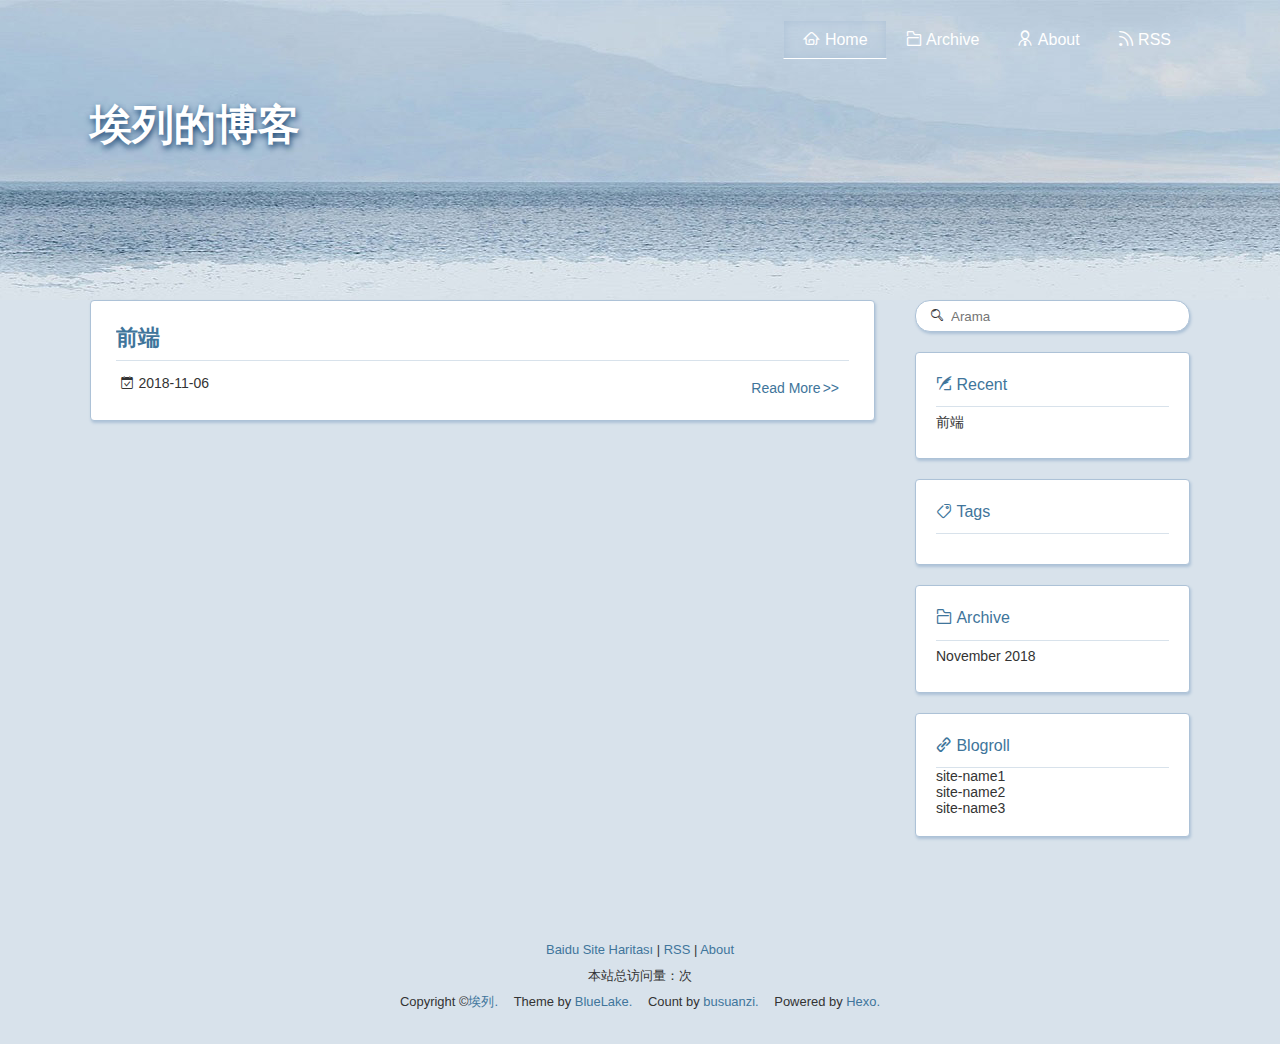
<file: index.html>
<!DOCTYPE html><html lang="zh-Hans"><head><meta name="generator" content="Hexo 3.8.0"><meta http-equiv="content-type" content="text/html; charset=utf-8"><meta content="width=device-width, initial-scale=1.0, maximum-scale=1.0, user-scalable=0" name="viewport"><meta content="yes" name="apple-mobile-web-app-capable"><meta content="black-translucent" name="apple-mobile-web-app-status-bar-style"><meta content="telephone=no" name="format-detection"><meta name="description"><title>埃列的博客</title><link rel="stylesheet" type="text/css" href="//fonts.neworld.org/css?family=Source+Code+Pro"><link rel="stylesheet" type="text/css" href="/css/style.css?v=2.0.1"><link rel="stylesheet" type="text/css" href="/css/highlight.css?v=2.0.1"><link rel="Shortcut Icon" href="/favicon.ico"><link rel="bookmark" href="/favicon.ico"><link rel="apple-touch-icon" href="/apple-touch-icon.png"><link rel="apple-touch-icon-precomposed" href="/apple-touch-icon.png"></head><body><div class="body_container"><div id="header"><div class="site-name"><h1 class="hidden">埃列的博客</h1><a id="logo" href="/.">埃列的博客</a><p class="description"></p></div><div id="nav-menu"><a href="/." class="current"><i class="fa fa-home"> Home</i></a><a href="/archives/"><i class="fa fa-archive"> Archive</i></a><a href="/about/"><i class="fa fa-user"> About</i></a><a href="/atom.xml"><i class="fa fa-rss"> RSS</i></a></div><div id="search-form"><div id="result-mask" class="hide"></div><label><input id="search-key" type="text" autocomplete="off" placeholder="Arama"></label><div id="result-wrap" class="hide"><div id="search-result"></div></div><div class="hide"><template id="search-tpl"><div class="item"><a href="/{path}" title="{title}"><div class="title">{title}</div><div class="time">{date}</div><div class="tags">{tags}</div></a></div></template></div></div></div><div id="layout" class="layout-g"><div class="layout-l"><div class="content_container"><div class="post"><h2 class="post-title"><a href="/2018/11/06/qianduan/">前端</a></h2><div class="post-meta"><p><span class="date">2018-11-06</span></p></div><p class="readmore"><a href="/2018/11/06/qianduan/">Read More</a></p></div></div></div><div class="layout-r"><div id="sidebar"><div class="search-pla"></div><div class="widget"><div class="widget-title"><i class="fa fa-xie"> Recent</i></div><ul class="post-list"><li class="post-list-item"><a class="post-list-link" href="/2018/11/06/qianduan/">前端</a></li></ul></div><div class="widget"><div class="widget-title"><i class="fa fa-biao"> Tags</i></div><div class="tagcloud"></div></div><div class="widget"><div class="widget-title"><i class="fa fa-archive"> Archive</i></div><ul class="archive-list"><li class="archive-list-item"><a class="archive-list-link" href="/archives/2018/11/">November 2018</a></li></ul></div><div class="widget"><div class="widget-title"><i class="fa fa-you"> Blogroll</i></div><ul></ul><a href="http://www.example1.com/" title="site-name1" target="_blank">site-name1</a><ul></ul><a href="http://www.example2.com/" title="site-name2" target="_blank">site-name2</a><ul></ul><a href="http://www.example3.com/" title="site-name3" target="_blank">site-name3</a></div></div></div></div><a id="totop" href="#top"></a><div id="footer"><div class="footer-info"><p><a href="/baidusitemap.xml">Baidu Site Haritası</a> |  <a href="/atom.xml">RSS</a> |  <a href="/about/">About</a></p><p>本站总访问量：<i id="busuanzi_container_site_pv"><i id="busuanzi_value_site_pv"></i></i>次</p><p><span> Copyright &copy;<a href="/." rel="nofollow">埃列.</a></span><span> Theme by<a rel="nofollow" target="_blank" href="https://github.com/chaooo/hexo-theme-BlueLake"> BlueLake.</a></span><span> Count by<a href="http://busuanzi.ibruce.info/"> busuanzi.</a></span><span> Powered by<a rel="nofollow" target="_blank" href="https://hexo.io"> Hexo.</a></span></p></div></div></div><script src="https://dn-lbstatics.qbox.me/busuanzi/2.3/busuanzi.pure.mini.js" async></script><script type="text/javascript" src="/js/search.json.js?v=2.0.1"></script><script type="text/javascript" src="/js/totop.js?v=2.0.1" async></script></body></html>
</file>
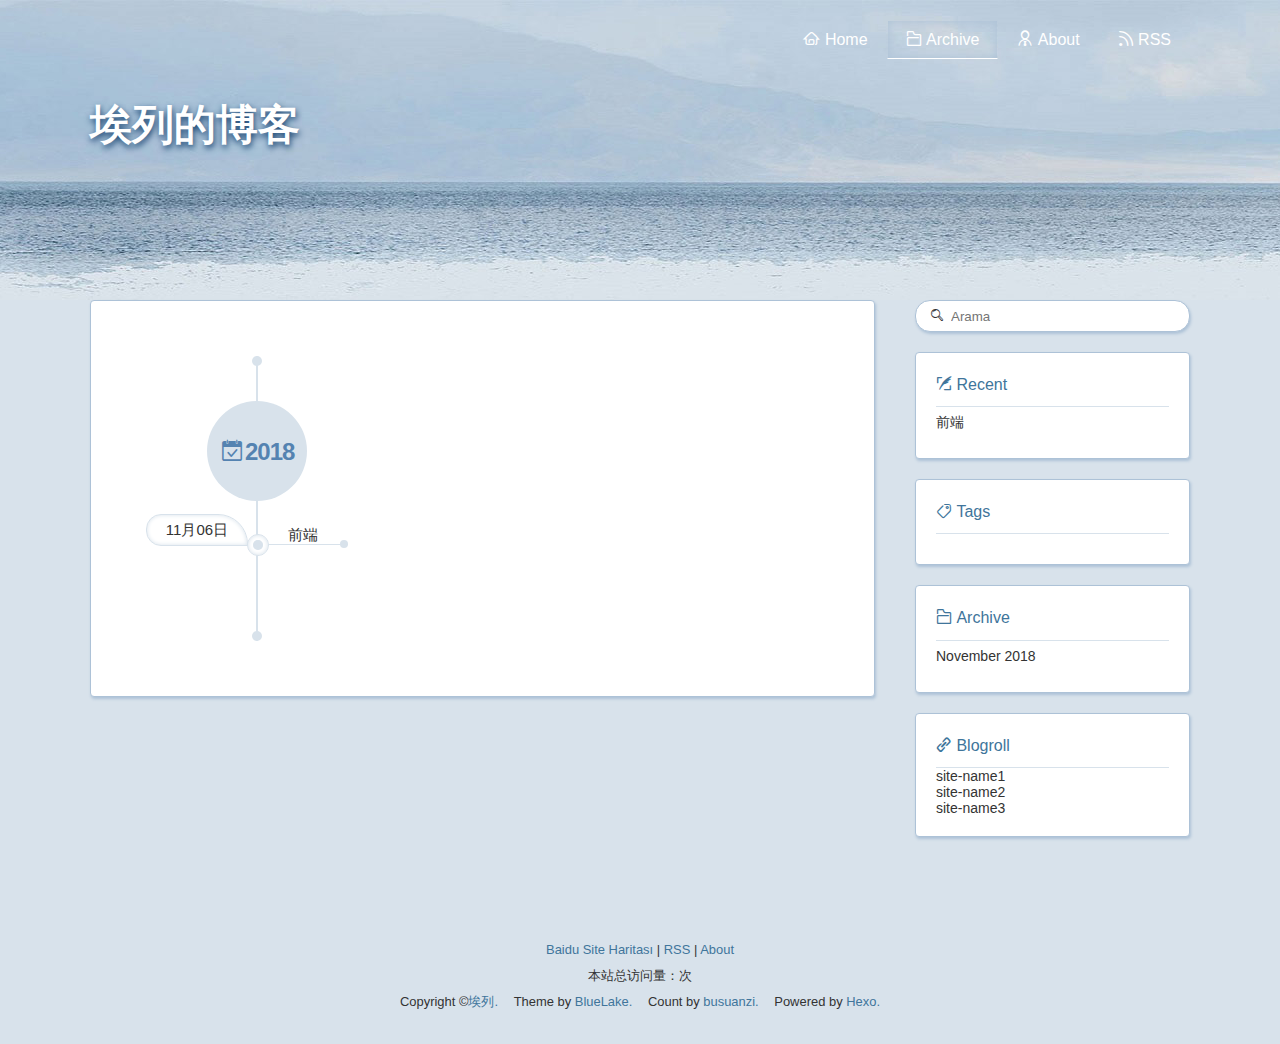
<file: archives/index.html>
<!DOCTYPE html><html lang="zh-Hans"><head><meta name="generator" content="Hexo 3.8.0"><meta http-equiv="content-type" content="text/html; charset=utf-8"><meta content="width=device-width, initial-scale=1.0, maximum-scale=1.0, user-scalable=0" name="viewport"><meta content="yes" name="apple-mobile-web-app-capable"><meta content="black-translucent" name="apple-mobile-web-app-status-bar-style"><meta content="telephone=no" name="format-detection"><meta name="description"><title>Archive | 埃列的博客</title><link rel="stylesheet" type="text/css" href="//fonts.neworld.org/css?family=Source+Code+Pro"><link rel="stylesheet" type="text/css" href="/css/style.css?v=2.0.1"><link rel="stylesheet" type="text/css" href="/css/highlight.css?v=2.0.1"><link rel="Shortcut Icon" href="/favicon.ico"><link rel="bookmark" href="/favicon.ico"><link rel="apple-touch-icon" href="/apple-touch-icon.png"><link rel="apple-touch-icon-precomposed" href="/apple-touch-icon.png"></head><body><div class="body_container"><div id="header"><div class="site-name"><h1 class="hidden">埃列的博客</h1><a id="logo" href="/.">埃列的博客</a><p class="description"></p></div><div id="nav-menu"><a href="/."><i class="fa fa-home"> Home</i></a><a href="/archives/" class="current"><i class="fa fa-archive"> Archive</i></a><a href="/about/"><i class="fa fa-user"> About</i></a><a href="/atom.xml"><i class="fa fa-rss"> RSS</i></a></div><div id="search-form"><div id="result-mask" class="hide"></div><label><input id="search-key" type="text" autocomplete="off" placeholder="Arama"></label><div id="result-wrap" class="hide"><div id="search-result"></div></div><div class="hide"><template id="search-tpl"><div class="item"><a href="/{path}" title="{title}"><div class="title">{title}</div><div class="time">{date}</div><div class="tags">{tags}</div></a></div></template></div></div></div><div id="layout" class="layout-g"><div class="layout-l"><div class="content_container"><div class="post"><div class="post-archive"><div class="archive-wrap"><h2>2018</h2><ul class="listing"><li><a href="/2018/11/06/qianduan/" title="前端"><span class="date">11月06日</span><span class="tite">前端</span></a></li></ul></div></div></div></div></div><div class="layout-r"><div id="sidebar"><div class="search-pla"></div><div class="widget"><div class="widget-title"><i class="fa fa-xie"> Recent</i></div><ul class="post-list"><li class="post-list-item"><a class="post-list-link" href="/2018/11/06/qianduan/">前端</a></li></ul></div><div class="widget"><div class="widget-title"><i class="fa fa-biao"> Tags</i></div><div class="tagcloud"></div></div><div class="widget"><div class="widget-title"><i class="fa fa-archive"> Archive</i></div><ul class="archive-list"><li class="archive-list-item"><a class="archive-list-link" href="/archives/2018/11/">November 2018</a></li></ul></div><div class="widget"><div class="widget-title"><i class="fa fa-you"> Blogroll</i></div><ul></ul><a href="http://www.example1.com/" title="site-name1" target="_blank">site-name1</a><ul></ul><a href="http://www.example2.com/" title="site-name2" target="_blank">site-name2</a><ul></ul><a href="http://www.example3.com/" title="site-name3" target="_blank">site-name3</a></div></div></div></div><a id="totop" href="#top"></a><div id="footer"><div class="footer-info"><p><a href="/baidusitemap.xml">Baidu Site Haritası</a> |  <a href="/atom.xml">RSS</a> |  <a href="/about/">About</a></p><p>本站总访问量：<i id="busuanzi_container_site_pv"><i id="busuanzi_value_site_pv"></i></i>次</p><p><span> Copyright &copy;<a href="/." rel="nofollow">埃列.</a></span><span> Theme by<a rel="nofollow" target="_blank" href="https://github.com/chaooo/hexo-theme-BlueLake"> BlueLake.</a></span><span> Count by<a href="http://busuanzi.ibruce.info/"> busuanzi.</a></span><span> Powered by<a rel="nofollow" target="_blank" href="https://hexo.io"> Hexo.</a></span></p></div></div></div><script src="https://dn-lbstatics.qbox.me/busuanzi/2.3/busuanzi.pure.mini.js" async></script><script type="text/javascript" src="/js/search.json.js?v=2.0.1"></script></body></html>
</file>
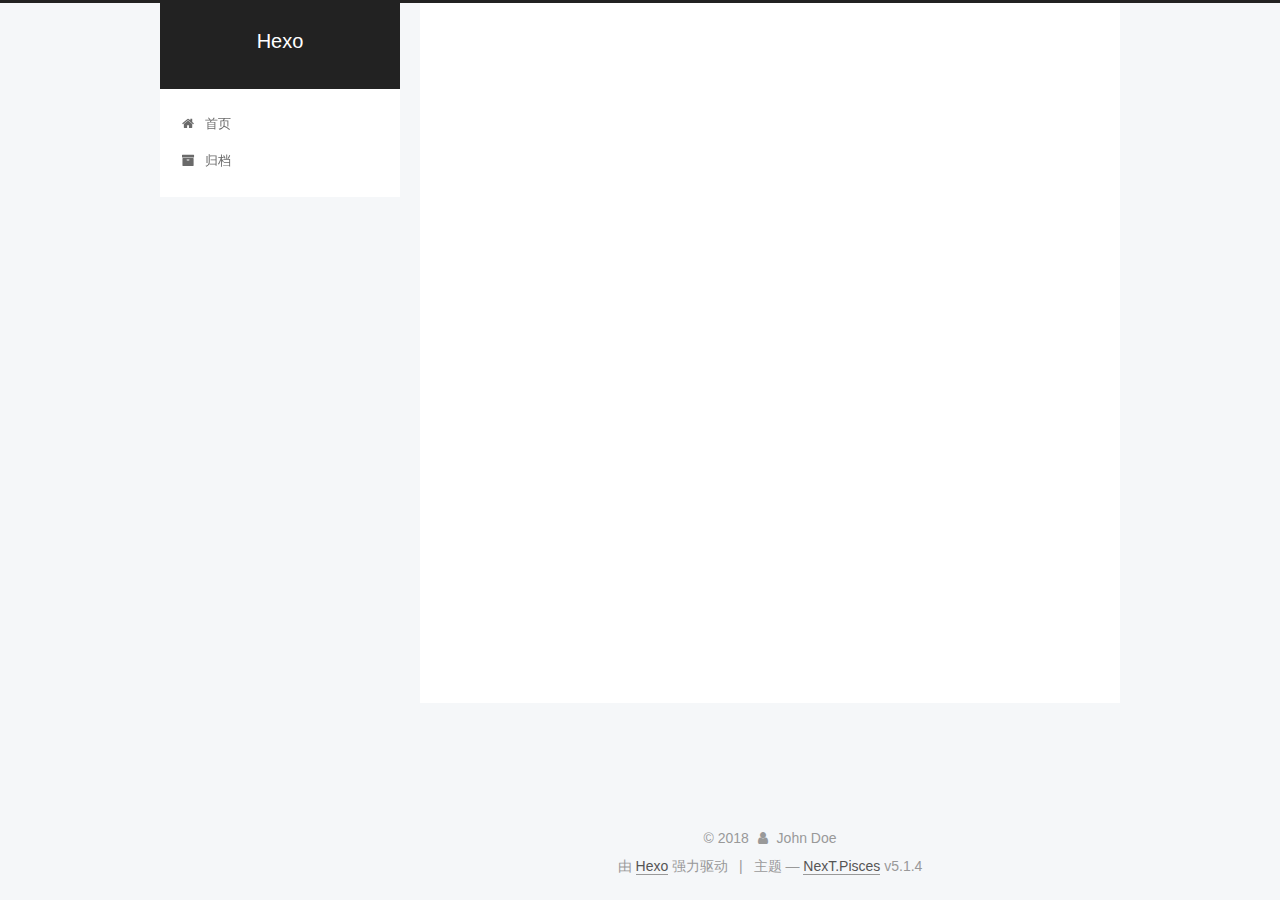
<file: archives/2018/10/index.html>
<!DOCTYPE html>



  


<html class="theme-next pisces use-motion" lang="zh-Hans">
<head><meta name="generator" content="Hexo 3.8.0">
  <meta charset="UTF-8">
<meta http-equiv="X-UA-Compatible" content="IE=edge">
<meta name="viewport" content="width=device-width, initial-scale=1, maximum-scale=1">
<meta name="theme-color" content="#222">









<meta http-equiv="Cache-Control" content="no-transform">
<meta http-equiv="Cache-Control" content="no-siteapp">
















  
  
  <link href="/lib/fancybox/source/jquery.fancybox.css?v=2.1.5" rel="stylesheet" type="text/css">







<link href="/lib/font-awesome/css/font-awesome.min.css?v=4.6.2" rel="stylesheet" type="text/css">

<link href="/css/main.css?v=5.1.4" rel="stylesheet" type="text/css">


  <link rel="apple-touch-icon" sizes="180x180" href="/images/apple-touch-icon-next.png?v=5.1.4">


  <link rel="icon" type="image/png" sizes="32x32" href="/images/favicon-32x32-next.png?v=5.1.4">


  <link rel="icon" type="image/png" sizes="16x16" href="/images/favicon-16x16-next.png?v=5.1.4">


  <link rel="mask-icon" href="/images/logo.svg?v=5.1.4" color="#222">





  <meta name="keywords" content="Hexo, NexT">










<meta property="og:type" content="website">
<meta property="og:title" content="Hexo">
<meta property="og:url" content="http://yoursite.com/archives/2018/10/index.html">
<meta property="og:site_name" content="Hexo">
<meta property="og:locale" content="zh-Hans">
<meta name="twitter:card" content="summary">
<meta name="twitter:title" content="Hexo">



<script type="text/javascript" id="hexo.configurations">
  var NexT = window.NexT || {};
  var CONFIG = {
    root: '/',
    scheme: 'Pisces',
    version: '5.1.4',
    sidebar: {"position":"left","display":"post","offset":12,"b2t":false,"scrollpercent":false,"onmobile":false},
    fancybox: true,
    tabs: true,
    motion: {"enable":true,"async":false,"transition":{"post_block":"fadeIn","post_header":"slideDownIn","post_body":"slideDownIn","coll_header":"slideLeftIn","sidebar":"slideUpIn"}},
    duoshuo: {
      userId: '0',
      author: '博主'
    },
    algolia: {
      applicationID: '',
      apiKey: '',
      indexName: '',
      hits: {"per_page":10},
      labels: {"input_placeholder":"Search for Posts","hits_empty":"We didn't find any results for the search: ${query}","hits_stats":"${hits} results found in ${time} ms"}
    }
  };
</script>



  <link rel="canonical" href="http://yoursite.com/archives/2018/10/">





  <title>归档 | Hexo</title>
  








</head>

<body itemscope="" itemtype="http://schema.org/WebPage" lang="zh-Hans">

  
  
    
  

  <div class="container sidebar-position-left page-archive">
    <div class="headband"></div>

    <header id="header" class="header" itemscope="" itemtype="http://schema.org/WPHeader">
      <div class="header-inner"><div class="site-brand-wrapper">
  <div class="site-meta ">
    

    <div class="custom-logo-site-title">
      <a href="/" class="brand" rel="start">
        <span class="logo-line-before"><i></i></span>
        <span class="site-title">Hexo</span>
        <span class="logo-line-after"><i></i></span>
      </a>
    </div>
      
        <p class="site-subtitle"></p>
      
  </div>

  <div class="site-nav-toggle">
    <button>
      <span class="btn-bar"></span>
      <span class="btn-bar"></span>
      <span class="btn-bar"></span>
    </button>
  </div>
</div>

<nav class="site-nav">
  

  
    <ul id="menu" class="menu">
      
        
        <li class="menu-item menu-item-home">
          <a href="/" rel="section">
            
              <i class="menu-item-icon fa fa-fw fa-home"></i> <br>
            
            首页
          </a>
        </li>
      
        
        <li class="menu-item menu-item-archives">
          <a href="/archives/" rel="section">
            
              <i class="menu-item-icon fa fa-fw fa-archive"></i> <br>
            
            归档
          </a>
        </li>
      

      
    </ul>
  

  
</nav>



 </div>
    </header>

    <main id="main" class="main">
      <div class="main-inner">
        <div class="content-wrap">
          <div id="content" class="content">
            

  
  
  
  <div class="post-block archive">
    <div id="posts" class="posts-collapse">
      <span class="archive-move-on"></span>

      <span class="archive-page-counter">
        
        
        
          
        
        嗯..! 目前共计 2 篇日志。 继续努力。
      </span>

      

        
        
        

        
          
          <div class="collection-title">
            <h1 class="archive-year" id="archive-year-2018">2018</h1>
          </div>
        
        

        

  <article class="post post-type-normal" itemscope="" itemtype="http://schema.org/Article">
    <header class="post-header">

      <h2 class="post-title">
        
            <a class="post-title-link" href="/2018/10/31/nihao/" itemprop="url">
              
                <span itemprop="name">nihao</span>
              
            </a>
        
      </h2>

      <div class="post-meta">
        <time class="post-time" itemprop="dateCreated" datetime="2018-10-31T22:13:29+08:00" content="2018-10-31">
          10-31
        </time>
      </div>

    </header>
  </article>



      

        
        
        

        
        

        

  <article class="post post-type-normal" itemscope="" itemtype="http://schema.org/Article">
    <header class="post-header">

      <h2 class="post-title">
        
            <a class="post-title-link" href="/2018/10/31/aileijiang/" itemprop="url">
              
                <span itemprop="name">艾蕾</span>
              
            </a>
        
      </h2>

      <div class="post-meta">
        <time class="post-time" itemprop="dateCreated" datetime="2018-10-31T11:24:29+08:00" content="2018-10-31">
          10-31
        </time>
      </div>

    </header>
  </article>



      

    </div>
  </div>
  
  
  

  



          </div>
          


          

        </div>
        
          
  
  <div class="sidebar-toggle">
    <div class="sidebar-toggle-line-wrap">
      <span class="sidebar-toggle-line sidebar-toggle-line-first"></span>
      <span class="sidebar-toggle-line sidebar-toggle-line-middle"></span>
      <span class="sidebar-toggle-line sidebar-toggle-line-last"></span>
    </div>
  </div>

  <aside id="sidebar" class="sidebar">
    
    <div class="sidebar-inner">

      

      

      <section class="site-overview-wrap sidebar-panel sidebar-panel-active">
        <div class="site-overview">
          <div class="site-author motion-element" itemprop="author" itemscope="" itemtype="http://schema.org/Person">
            
              <p class="site-author-name" itemprop="name">John Doe</p>
              <p class="site-description motion-element" itemprop="description"></p>
          </div>

          <nav class="site-state motion-element">

            
              <div class="site-state-item site-state-posts">
              
                <a href="/archives/">
              
                  <span class="site-state-item-count">2</span>
                  <span class="site-state-item-name">日志</span>
                </a>
              </div>
            

            

            

          </nav>

          

          

          
          

          
          

          

        </div>
      </section>

      

      

    </div>
  </aside>


        
      </div>
    </main>

    <footer id="footer" class="footer">
      <div class="footer-inner">
        <div class="copyright">&copy; <span itemprop="copyrightYear">2018</span>
  <span class="with-love">
    <i class="fa fa-user"></i>
  </span>
  <span class="author" itemprop="copyrightHolder">John Doe</span>

  
</div>


  <div class="powered-by">由 <a class="theme-link" target="_blank" href="https://hexo.io">Hexo</a> 强力驱动</div>



  <span class="post-meta-divider">|</span>



  <div class="theme-info">主题 &mdash; <a class="theme-link" target="_blank" href="https://github.com/iissnan/hexo-theme-next">NexT.Pisces</a> v5.1.4</div>




        







        
      </div>
    </footer>

    
      <div class="back-to-top">
        <i class="fa fa-arrow-up"></i>
        
      </div>
    

    

  </div>

  

<script type="text/javascript">
  if (Object.prototype.toString.call(window.Promise) !== '[object Function]') {
    window.Promise = null;
  }
</script>









  












  
  
    <script type="text/javascript" src="/lib/jquery/index.js?v=2.1.3"></script>
  

  
  
    <script type="text/javascript" src="/lib/fastclick/lib/fastclick.min.js?v=1.0.6"></script>
  

  
  
    <script type="text/javascript" src="/lib/jquery_lazyload/jquery.lazyload.js?v=1.9.7"></script>
  

  
  
    <script type="text/javascript" src="/lib/velocity/velocity.min.js?v=1.2.1"></script>
  

  
  
    <script type="text/javascript" src="/lib/velocity/velocity.ui.min.js?v=1.2.1"></script>
  

  
  
    <script type="text/javascript" src="/lib/fancybox/source/jquery.fancybox.pack.js?v=2.1.5"></script>
  


  


  <script type="text/javascript" src="/js/src/utils.js?v=5.1.4"></script>

  <script type="text/javascript" src="/js/src/motion.js?v=5.1.4"></script>



  
  


  <script type="text/javascript" src="/js/src/affix.js?v=5.1.4"></script>

  <script type="text/javascript" src="/js/src/schemes/pisces.js?v=5.1.4"></script>



  

  


  <script type="text/javascript" src="/js/src/bootstrap.js?v=5.1.4"></script>



  


  




	





  





  












  





  

  

  

  
  

  

  

  

</body>
</html>
</file>
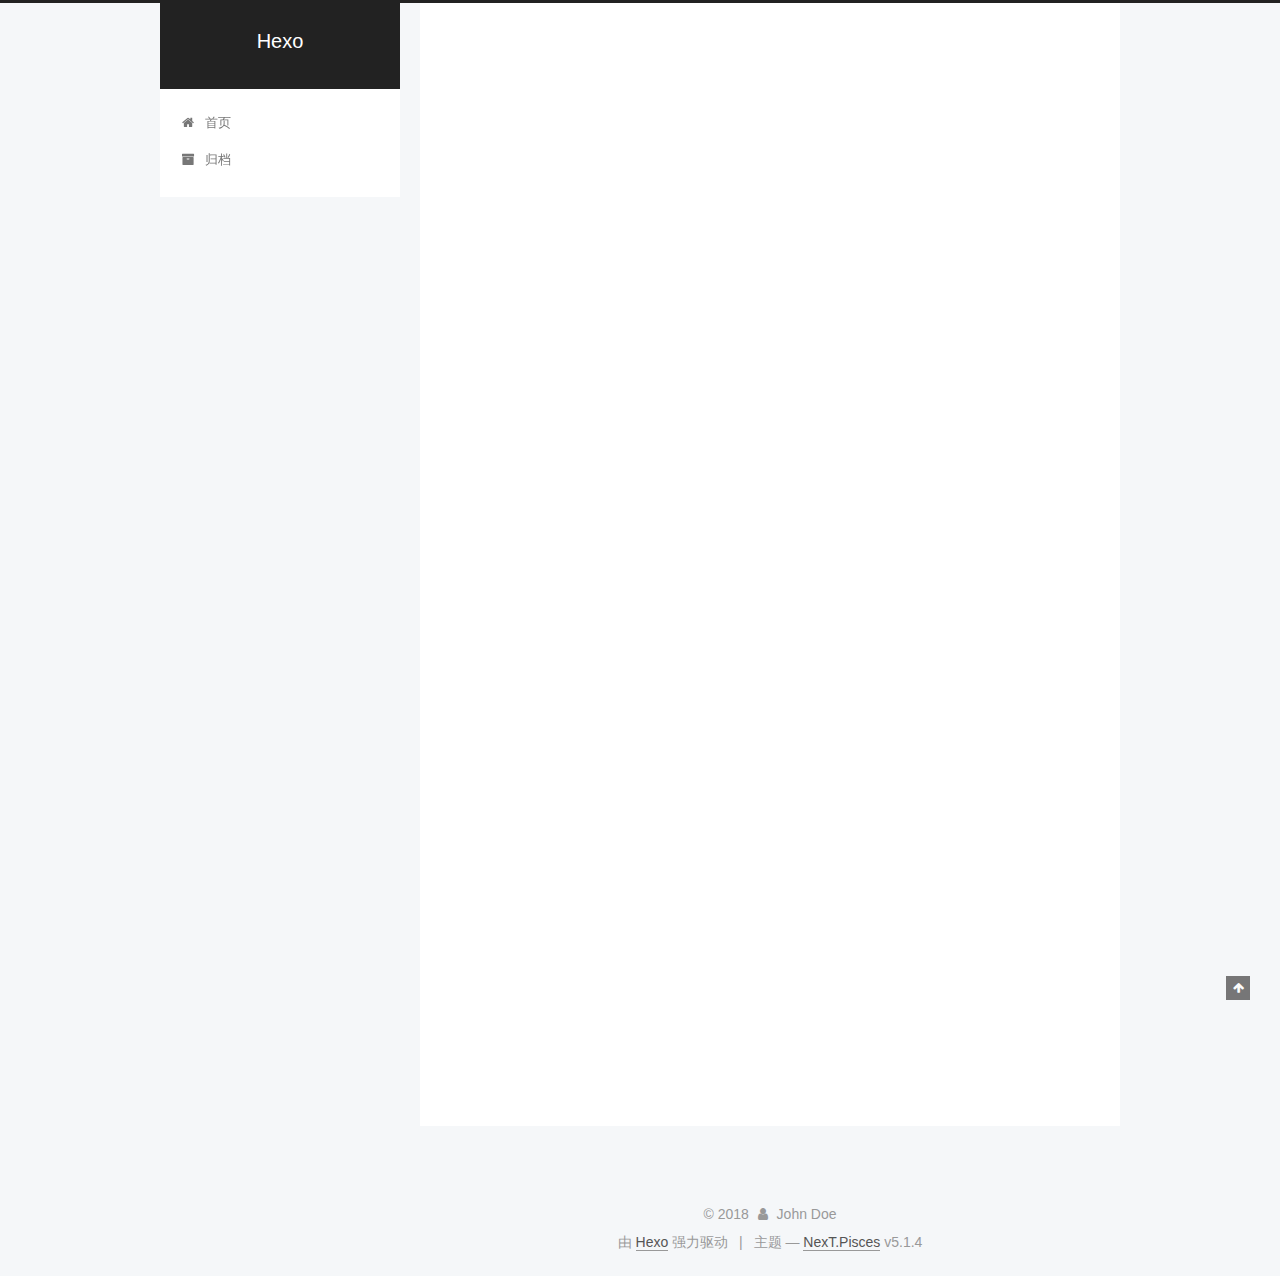
<file: 2018/10/31/aileijiang/index.html>
<!DOCTYPE html>



  


<html class="theme-next pisces use-motion" lang="zh-Hans">
<head><meta name="generator" content="Hexo 3.8.0">
  <meta charset="UTF-8">
<meta http-equiv="X-UA-Compatible" content="IE=edge">
<meta name="viewport" content="width=device-width, initial-scale=1, maximum-scale=1">
<meta name="theme-color" content="#222">









<meta http-equiv="Cache-Control" content="no-transform">
<meta http-equiv="Cache-Control" content="no-siteapp">
















  
  
  <link href="/lib/fancybox/source/jquery.fancybox.css?v=2.1.5" rel="stylesheet" type="text/css">







<link href="/lib/font-awesome/css/font-awesome.min.css?v=4.6.2" rel="stylesheet" type="text/css">

<link href="/css/main.css?v=5.1.4" rel="stylesheet" type="text/css">


  <link rel="apple-touch-icon" sizes="180x180" href="/images/apple-touch-icon-next.png?v=5.1.4">


  <link rel="icon" type="image/png" sizes="32x32" href="/images/favicon-32x32-next.png?v=5.1.4">


  <link rel="icon" type="image/png" sizes="16x16" href="/images/favicon-16x16-next.png?v=5.1.4">


  <link rel="mask-icon" href="/images/logo.svg?v=5.1.4" color="#222">





  <meta name="keywords" content="Hexo, NexT">










<meta name="description" content="你好啊(https://hexo.io/)! 这是我的第一个博客. Check documentation for more info. If you get any problems when using Hexo, you can find the answer in troubleshooting or you can ask me on GitHub. Quick StartCreate">
<meta property="og:type" content="article">
<meta property="og:title" content="艾蕾">
<meta property="og:url" content="http://yoursite.com/2018/10/31/aileijiang/index.html">
<meta property="og:site_name" content="Hexo">
<meta property="og:description" content="你好啊(https://hexo.io/)! 这是我的第一个博客. Check documentation for more info. If you get any problems when using Hexo, you can find the answer in troubleshooting or you can ask me on GitHub. Quick StartCreate">
<meta property="og:locale" content="zh-Hans">
<meta property="og:updated_time" content="2018-11-05T14:18:57.719Z">
<meta name="twitter:card" content="summary">
<meta name="twitter:title" content="艾蕾">
<meta name="twitter:description" content="你好啊(https://hexo.io/)! 这是我的第一个博客. Check documentation for more info. If you get any problems when using Hexo, you can find the answer in troubleshooting or you can ask me on GitHub. Quick StartCreate">



<script type="text/javascript" id="hexo.configurations">
  var NexT = window.NexT || {};
  var CONFIG = {
    root: '/',
    scheme: 'Pisces',
    version: '5.1.4',
    sidebar: {"position":"left","display":"post","offset":12,"b2t":false,"scrollpercent":false,"onmobile":false},
    fancybox: true,
    tabs: true,
    motion: {"enable":true,"async":false,"transition":{"post_block":"fadeIn","post_header":"slideDownIn","post_body":"slideDownIn","coll_header":"slideLeftIn","sidebar":"slideUpIn"}},
    duoshuo: {
      userId: '0',
      author: '博主'
    },
    algolia: {
      applicationID: '',
      apiKey: '',
      indexName: '',
      hits: {"per_page":10},
      labels: {"input_placeholder":"Search for Posts","hits_empty":"We didn't find any results for the search: ${query}","hits_stats":"${hits} results found in ${time} ms"}
    }
  };
</script>



  <link rel="canonical" href="http://yoursite.com/2018/10/31/aileijiang/">





  <title>艾蕾 | Hexo</title>
  








</head>

<body itemscope="" itemtype="http://schema.org/WebPage" lang="zh-Hans">

  
  
    
  

  <div class="container sidebar-position-left page-post-detail">
    <div class="headband"></div>

    <header id="header" class="header" itemscope="" itemtype="http://schema.org/WPHeader">
      <div class="header-inner"><div class="site-brand-wrapper">
  <div class="site-meta ">
    

    <div class="custom-logo-site-title">
      <a href="/" class="brand" rel="start">
        <span class="logo-line-before"><i></i></span>
        <span class="site-title">Hexo</span>
        <span class="logo-line-after"><i></i></span>
      </a>
    </div>
      
        <p class="site-subtitle"></p>
      
  </div>

  <div class="site-nav-toggle">
    <button>
      <span class="btn-bar"></span>
      <span class="btn-bar"></span>
      <span class="btn-bar"></span>
    </button>
  </div>
</div>

<nav class="site-nav">
  

  
    <ul id="menu" class="menu">
      
        
        <li class="menu-item menu-item-home">
          <a href="/" rel="section">
            
              <i class="menu-item-icon fa fa-fw fa-home"></i> <br>
            
            首页
          </a>
        </li>
      
        
        <li class="menu-item menu-item-archives">
          <a href="/archives/" rel="section">
            
              <i class="menu-item-icon fa fa-fw fa-archive"></i> <br>
            
            归档
          </a>
        </li>
      

      
    </ul>
  

  
</nav>



 </div>
    </header>

    <main id="main" class="main">
      <div class="main-inner">
        <div class="content-wrap">
          <div id="content" class="content">
            

  <div id="posts" class="posts-expand">
    

  

  
  
  

  <article class="post post-type-normal" itemscope="" itemtype="http://schema.org/Article">
  
  
  
  <div class="post-block">
    <link itemprop="mainEntityOfPage" href="http://yoursite.com/2018/10/31/aileijiang/">

    <span hidden itemprop="author" itemscope="" itemtype="http://schema.org/Person">
      <meta itemprop="name" content="John Doe">
      <meta itemprop="description" content="">
      <meta itemprop="image" content="/images/avatar.gif">
    </span>

    <span hidden itemprop="publisher" itemscope="" itemtype="http://schema.org/Organization">
      <meta itemprop="name" content="Hexo">
    </span>

    
      <header class="post-header">

        
        
          <h1 class="post-title" itemprop="name headline">艾蕾</h1>
        

        <div class="post-meta">
          <span class="post-time">
            
              <span class="post-meta-item-icon">
                <i class="fa fa-calendar-o"></i>
              </span>
              
                <span class="post-meta-item-text">发表于</span>
              
              <time title="创建于" itemprop="dateCreated datePublished" datetime="2018-10-31T11:24:29+08:00">
                2018-10-31
              </time>
            

            

            
          </span>

          

          
            
          

          
          

          

          

          

        </div>
      </header>
    

    
    
    
    <div class="post-body" itemprop="articleBody">

      
      

      
        <p>你好啊(<a href="https://hexo.io/)" target="_blank" rel="noopener">https://hexo.io/)</a>! 这是我的第一个博客. Check <a href="https://hexo.io/docs/" target="_blank" rel="noopener">documentation</a> for more info. If you get any problems when using Hexo, you can find the answer in <a href="https://hexo.io/docs/troubleshooting.html" target="_blank" rel="noopener">troubleshooting</a> or you can ask me on <a href="https://github.com/hexojs/hexo/issues" target="_blank" rel="noopener">GitHub</a>.</p>
<h2 id="Quick-Start"><a href="#Quick-Start" class="headerlink" title="Quick Start"></a>Quick Start</h2><h3 id="Create-a-new-post"><a href="#Create-a-new-post" class="headerlink" title="Create a new post"></a>Create a new post</h3><figure class="highlight bash"><table><tr><td class="gutter"><pre><span class="line">1</span><br></pre></td><td class="code"><pre><span class="line">$ hexo new <span class="string">"My New Post"</span></span><br></pre></td></tr></table></figure>
<p>More info: <a href="https://hexo.io/docs/writing.html" target="_blank" rel="noopener">Writing</a></p>
<h3 id="Run-server"><a href="#Run-server" class="headerlink" title="Run server"></a>Run server</h3><figure class="highlight bash"><table><tr><td class="gutter"><pre><span class="line">1</span><br></pre></td><td class="code"><pre><span class="line">$ hexo server</span><br></pre></td></tr></table></figure>
<p>More info: <a href="https://hexo.io/docs/server.html" target="_blank" rel="noopener">Server</a></p>
<h3 id="Generate-static-files"><a href="#Generate-static-files" class="headerlink" title="Generate static files"></a>Generate static files</h3><figure class="highlight bash"><table><tr><td class="gutter"><pre><span class="line">1</span><br></pre></td><td class="code"><pre><span class="line">$ hexo generate</span><br></pre></td></tr></table></figure>
<p>More info: <a href="https://hexo.io/docs/generating.html" target="_blank" rel="noopener">Generating</a></p>
<h3 id="Deploy-to-remote-sites"><a href="#Deploy-to-remote-sites" class="headerlink" title="Deploy to remote sites"></a>Deploy to remote sites</h3><figure class="highlight bash"><table><tr><td class="gutter"><pre><span class="line">1</span><br></pre></td><td class="code"><pre><span class="line">$ hexo deploy</span><br></pre></td></tr></table></figure>
<p>More info: <a href="https://hexo.io/docs/deployment.html" target="_blank" rel="noopener">Deployment</a></p>

      
    </div>
    
    
    

    

    

    

    <footer class="post-footer">
      

      
      
      

      
        <div class="post-nav">
          <div class="post-nav-next post-nav-item">
            
          </div>

          <span class="post-nav-divider"></span>

          <div class="post-nav-prev post-nav-item">
            
              <a href="/2018/10/31/nihao/" rel="prev" title="nihao">
                nihao <i class="fa fa-chevron-right"></i>
              </a>
            
          </div>
        </div>
      

      
      
    </footer>
  </div>
  
  
  
  </article>



    <div class="post-spread">
      
    </div>
  </div>


          </div>
          


          

  



        </div>
        
          
  
  <div class="sidebar-toggle">
    <div class="sidebar-toggle-line-wrap">
      <span class="sidebar-toggle-line sidebar-toggle-line-first"></span>
      <span class="sidebar-toggle-line sidebar-toggle-line-middle"></span>
      <span class="sidebar-toggle-line sidebar-toggle-line-last"></span>
    </div>
  </div>

  <aside id="sidebar" class="sidebar">
    
    <div class="sidebar-inner">

      

      
        <ul class="sidebar-nav motion-element">
          <li class="sidebar-nav-toc sidebar-nav-active" data-target="post-toc-wrap">
            文章目录
          </li>
          <li class="sidebar-nav-overview" data-target="site-overview-wrap">
            站点概览
          </li>
        </ul>
      

      <section class="site-overview-wrap sidebar-panel">
        <div class="site-overview">
          <div class="site-author motion-element" itemprop="author" itemscope="" itemtype="http://schema.org/Person">
            
              <p class="site-author-name" itemprop="name">John Doe</p>
              <p class="site-description motion-element" itemprop="description"></p>
          </div>

          <nav class="site-state motion-element">

            
              <div class="site-state-item site-state-posts">
              
                <a href="/archives/">
              
                  <span class="site-state-item-count">2</span>
                  <span class="site-state-item-name">日志</span>
                </a>
              </div>
            

            

            

          </nav>

          

          

          
          

          
          

          

        </div>
      </section>

      
      <!--noindex-->
        <section class="post-toc-wrap motion-element sidebar-panel sidebar-panel-active">
          <div class="post-toc">

            
              
            

            
              <div class="post-toc-content"><ol class="nav"><li class="nav-item nav-level-2"><a class="nav-link" href="#Quick-Start"><span class="nav-number">1.</span> <span class="nav-text">Quick Start</span></a><ol class="nav-child"><li class="nav-item nav-level-3"><a class="nav-link" href="#Create-a-new-post"><span class="nav-number">1.1.</span> <span class="nav-text">Create a new post</span></a></li><li class="nav-item nav-level-3"><a class="nav-link" href="#Run-server"><span class="nav-number">1.2.</span> <span class="nav-text">Run server</span></a></li><li class="nav-item nav-level-3"><a class="nav-link" href="#Generate-static-files"><span class="nav-number">1.3.</span> <span class="nav-text">Generate static files</span></a></li><li class="nav-item nav-level-3"><a class="nav-link" href="#Deploy-to-remote-sites"><span class="nav-number">1.4.</span> <span class="nav-text">Deploy to remote sites</span></a></li></ol></li></ol></div>
            

          </div>
        </section>
      <!--/noindex-->
      

      

    </div>
  </aside>


        
      </div>
    </main>

    <footer id="footer" class="footer">
      <div class="footer-inner">
        <div class="copyright">&copy; <span itemprop="copyrightYear">2018</span>
  <span class="with-love">
    <i class="fa fa-user"></i>
  </span>
  <span class="author" itemprop="copyrightHolder">John Doe</span>

  
</div>


  <div class="powered-by">由 <a class="theme-link" target="_blank" href="https://hexo.io">Hexo</a> 强力驱动</div>



  <span class="post-meta-divider">|</span>



  <div class="theme-info">主题 &mdash; <a class="theme-link" target="_blank" href="https://github.com/iissnan/hexo-theme-next">NexT.Pisces</a> v5.1.4</div>




        







        
      </div>
    </footer>

    
      <div class="back-to-top">
        <i class="fa fa-arrow-up"></i>
        
      </div>
    

    

  </div>

  

<script type="text/javascript">
  if (Object.prototype.toString.call(window.Promise) !== '[object Function]') {
    window.Promise = null;
  }
</script>









  












  
  
    <script type="text/javascript" src="/lib/jquery/index.js?v=2.1.3"></script>
  

  
  
    <script type="text/javascript" src="/lib/fastclick/lib/fastclick.min.js?v=1.0.6"></script>
  

  
  
    <script type="text/javascript" src="/lib/jquery_lazyload/jquery.lazyload.js?v=1.9.7"></script>
  

  
  
    <script type="text/javascript" src="/lib/velocity/velocity.min.js?v=1.2.1"></script>
  

  
  
    <script type="text/javascript" src="/lib/velocity/velocity.ui.min.js?v=1.2.1"></script>
  

  
  
    <script type="text/javascript" src="/lib/fancybox/source/jquery.fancybox.pack.js?v=2.1.5"></script>
  


  


  <script type="text/javascript" src="/js/src/utils.js?v=5.1.4"></script>

  <script type="text/javascript" src="/js/src/motion.js?v=5.1.4"></script>



  
  


  <script type="text/javascript" src="/js/src/affix.js?v=5.1.4"></script>

  <script type="text/javascript" src="/js/src/schemes/pisces.js?v=5.1.4"></script>



  
  <script type="text/javascript" src="/js/src/scrollspy.js?v=5.1.4"></script>
<script type="text/javascript" src="/js/src/post-details.js?v=5.1.4"></script>



  


  <script type="text/javascript" src="/js/src/bootstrap.js?v=5.1.4"></script>



  


  




	





  





  












  





  

  

  

  
  

  

  

  

</body>
</html>
</file>
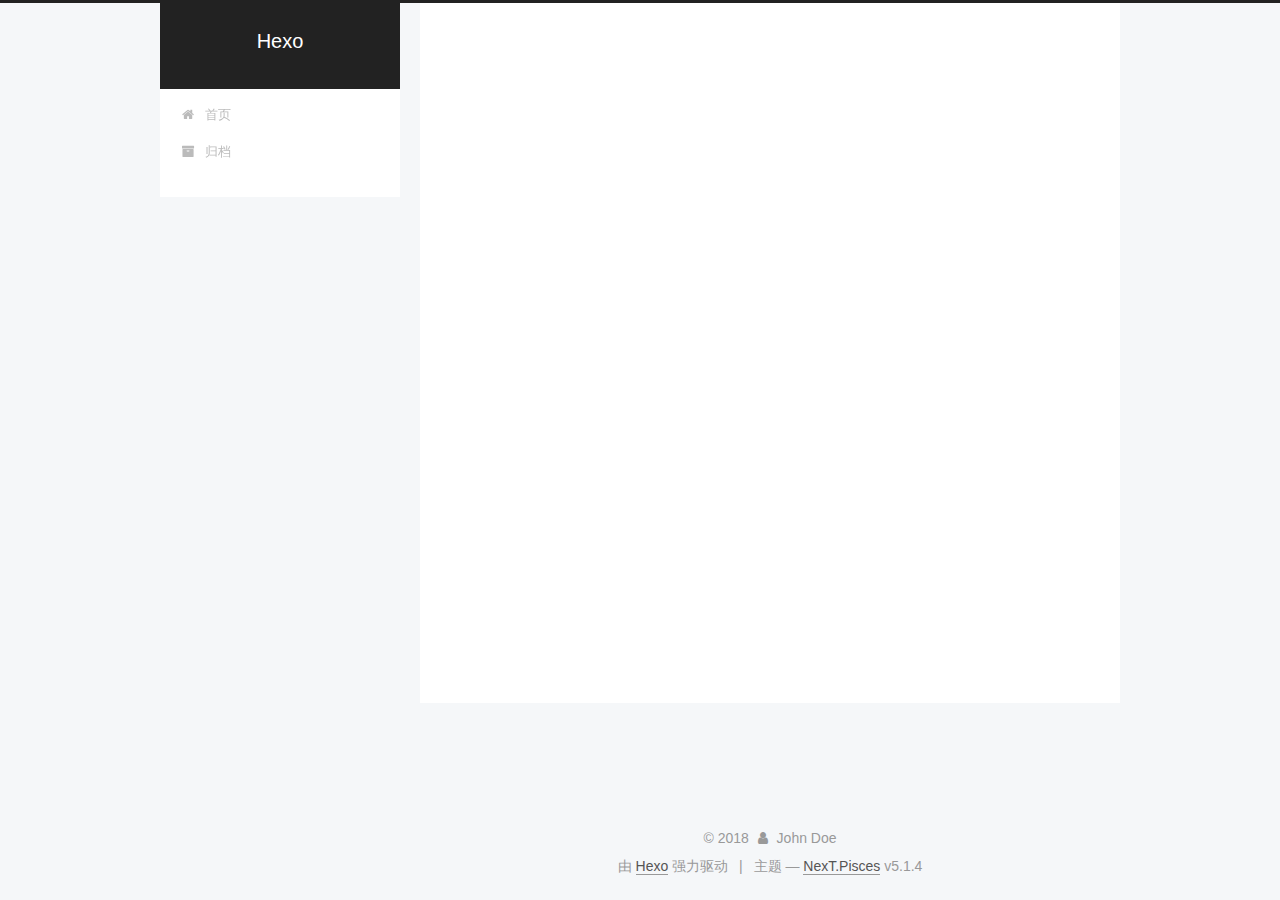
<file: 2018/10/31/nihao/index.html>
<!DOCTYPE html>



  


<html class="theme-next pisces use-motion" lang="zh-Hans">
<head><meta name="generator" content="Hexo 3.8.0">
  <meta charset="UTF-8">
<meta http-equiv="X-UA-Compatible" content="IE=edge">
<meta name="viewport" content="width=device-width, initial-scale=1, maximum-scale=1">
<meta name="theme-color" content="#222">









<meta http-equiv="Cache-Control" content="no-transform">
<meta http-equiv="Cache-Control" content="no-siteapp">
















  
  
  <link href="/lib/fancybox/source/jquery.fancybox.css?v=2.1.5" rel="stylesheet" type="text/css">







<link href="/lib/font-awesome/css/font-awesome.min.css?v=4.6.2" rel="stylesheet" type="text/css">

<link href="/css/main.css?v=5.1.4" rel="stylesheet" type="text/css">


  <link rel="apple-touch-icon" sizes="180x180" href="/images/apple-touch-icon-next.png?v=5.1.4">


  <link rel="icon" type="image/png" sizes="32x32" href="/images/favicon-32x32-next.png?v=5.1.4">


  <link rel="icon" type="image/png" sizes="16x16" href="/images/favicon-16x16-next.png?v=5.1.4">


  <link rel="mask-icon" href="/images/logo.svg?v=5.1.4" color="#222">





  <meta name="keywords" content="Hexo, NexT">










<meta property="og:type" content="article">
<meta property="og:title" content="nihao">
<meta property="og:url" content="http://yoursite.com/2018/10/31/nihao/index.html">
<meta property="og:site_name" content="Hexo">
<meta property="og:locale" content="zh-Hans">
<meta property="og:updated_time" content="2018-10-31T14:13:29.511Z">
<meta name="twitter:card" content="summary">
<meta name="twitter:title" content="nihao">



<script type="text/javascript" id="hexo.configurations">
  var NexT = window.NexT || {};
  var CONFIG = {
    root: '/',
    scheme: 'Pisces',
    version: '5.1.4',
    sidebar: {"position":"left","display":"post","offset":12,"b2t":false,"scrollpercent":false,"onmobile":false},
    fancybox: true,
    tabs: true,
    motion: {"enable":true,"async":false,"transition":{"post_block":"fadeIn","post_header":"slideDownIn","post_body":"slideDownIn","coll_header":"slideLeftIn","sidebar":"slideUpIn"}},
    duoshuo: {
      userId: '0',
      author: '博主'
    },
    algolia: {
      applicationID: '',
      apiKey: '',
      indexName: '',
      hits: {"per_page":10},
      labels: {"input_placeholder":"Search for Posts","hits_empty":"We didn't find any results for the search: ${query}","hits_stats":"${hits} results found in ${time} ms"}
    }
  };
</script>



  <link rel="canonical" href="http://yoursite.com/2018/10/31/nihao/">





  <title>nihao | Hexo</title>
  








</head>

<body itemscope="" itemtype="http://schema.org/WebPage" lang="zh-Hans">

  
  
    
  

  <div class="container sidebar-position-left page-post-detail">
    <div class="headband"></div>

    <header id="header" class="header" itemscope="" itemtype="http://schema.org/WPHeader">
      <div class="header-inner"><div class="site-brand-wrapper">
  <div class="site-meta ">
    

    <div class="custom-logo-site-title">
      <a href="/" class="brand" rel="start">
        <span class="logo-line-before"><i></i></span>
        <span class="site-title">Hexo</span>
        <span class="logo-line-after"><i></i></span>
      </a>
    </div>
      
        <p class="site-subtitle"></p>
      
  </div>

  <div class="site-nav-toggle">
    <button>
      <span class="btn-bar"></span>
      <span class="btn-bar"></span>
      <span class="btn-bar"></span>
    </button>
  </div>
</div>

<nav class="site-nav">
  

  
    <ul id="menu" class="menu">
      
        
        <li class="menu-item menu-item-home">
          <a href="/" rel="section">
            
              <i class="menu-item-icon fa fa-fw fa-home"></i> <br>
            
            首页
          </a>
        </li>
      
        
        <li class="menu-item menu-item-archives">
          <a href="/archives/" rel="section">
            
              <i class="menu-item-icon fa fa-fw fa-archive"></i> <br>
            
            归档
          </a>
        </li>
      

      
    </ul>
  

  
</nav>



 </div>
    </header>

    <main id="main" class="main">
      <div class="main-inner">
        <div class="content-wrap">
          <div id="content" class="content">
            

  <div id="posts" class="posts-expand">
    

  

  
  
  

  <article class="post post-type-normal" itemscope="" itemtype="http://schema.org/Article">
  
  
  
  <div class="post-block">
    <link itemprop="mainEntityOfPage" href="http://yoursite.com/2018/10/31/nihao/">

    <span hidden itemprop="author" itemscope="" itemtype="http://schema.org/Person">
      <meta itemprop="name" content="John Doe">
      <meta itemprop="description" content="">
      <meta itemprop="image" content="/images/avatar.gif">
    </span>

    <span hidden itemprop="publisher" itemscope="" itemtype="http://schema.org/Organization">
      <meta itemprop="name" content="Hexo">
    </span>

    
      <header class="post-header">

        
        
          <h1 class="post-title" itemprop="name headline">nihao</h1>
        

        <div class="post-meta">
          <span class="post-time">
            
              <span class="post-meta-item-icon">
                <i class="fa fa-calendar-o"></i>
              </span>
              
                <span class="post-meta-item-text">发表于</span>
              
              <time title="创建于" itemprop="dateCreated datePublished" datetime="2018-10-31T22:13:29+08:00">
                2018-10-31
              </time>
            

            

            
          </span>

          

          
            
          

          
          

          

          

          

        </div>
      </header>
    

    
    
    
    <div class="post-body" itemprop="articleBody">

      
      

      
        
      
    </div>
    
    
    

    

    

    

    <footer class="post-footer">
      

      
      
      

      
        <div class="post-nav">
          <div class="post-nav-next post-nav-item">
            
              <a href="/2018/10/31/aileijiang/" rel="next" title="艾蕾">
                <i class="fa fa-chevron-left"></i> 艾蕾
              </a>
            
          </div>

          <span class="post-nav-divider"></span>

          <div class="post-nav-prev post-nav-item">
            
          </div>
        </div>
      

      
      
    </footer>
  </div>
  
  
  
  </article>



    <div class="post-spread">
      
    </div>
  </div>


          </div>
          


          

  



        </div>
        
          
  
  <div class="sidebar-toggle">
    <div class="sidebar-toggle-line-wrap">
      <span class="sidebar-toggle-line sidebar-toggle-line-first"></span>
      <span class="sidebar-toggle-line sidebar-toggle-line-middle"></span>
      <span class="sidebar-toggle-line sidebar-toggle-line-last"></span>
    </div>
  </div>

  <aside id="sidebar" class="sidebar">
    
    <div class="sidebar-inner">

      

      

      <section class="site-overview-wrap sidebar-panel sidebar-panel-active">
        <div class="site-overview">
          <div class="site-author motion-element" itemprop="author" itemscope="" itemtype="http://schema.org/Person">
            
              <p class="site-author-name" itemprop="name">John Doe</p>
              <p class="site-description motion-element" itemprop="description"></p>
          </div>

          <nav class="site-state motion-element">

            
              <div class="site-state-item site-state-posts">
              
                <a href="/archives/">
              
                  <span class="site-state-item-count">2</span>
                  <span class="site-state-item-name">日志</span>
                </a>
              </div>
            

            

            

          </nav>

          

          

          
          

          
          

          

        </div>
      </section>

      

      

    </div>
  </aside>


        
      </div>
    </main>

    <footer id="footer" class="footer">
      <div class="footer-inner">
        <div class="copyright">&copy; <span itemprop="copyrightYear">2018</span>
  <span class="with-love">
    <i class="fa fa-user"></i>
  </span>
  <span class="author" itemprop="copyrightHolder">John Doe</span>

  
</div>


  <div class="powered-by">由 <a class="theme-link" target="_blank" href="https://hexo.io">Hexo</a> 强力驱动</div>



  <span class="post-meta-divider">|</span>



  <div class="theme-info">主题 &mdash; <a class="theme-link" target="_blank" href="https://github.com/iissnan/hexo-theme-next">NexT.Pisces</a> v5.1.4</div>




        







        
      </div>
    </footer>

    
      <div class="back-to-top">
        <i class="fa fa-arrow-up"></i>
        
      </div>
    

    

  </div>

  

<script type="text/javascript">
  if (Object.prototype.toString.call(window.Promise) !== '[object Function]') {
    window.Promise = null;
  }
</script>









  












  
  
    <script type="text/javascript" src="/lib/jquery/index.js?v=2.1.3"></script>
  

  
  
    <script type="text/javascript" src="/lib/fastclick/lib/fastclick.min.js?v=1.0.6"></script>
  

  
  
    <script type="text/javascript" src="/lib/jquery_lazyload/jquery.lazyload.js?v=1.9.7"></script>
  

  
  
    <script type="text/javascript" src="/lib/velocity/velocity.min.js?v=1.2.1"></script>
  

  
  
    <script type="text/javascript" src="/lib/velocity/velocity.ui.min.js?v=1.2.1"></script>
  

  
  
    <script type="text/javascript" src="/lib/fancybox/source/jquery.fancybox.pack.js?v=2.1.5"></script>
  


  


  <script type="text/javascript" src="/js/src/utils.js?v=5.1.4"></script>

  <script type="text/javascript" src="/js/src/motion.js?v=5.1.4"></script>



  
  


  <script type="text/javascript" src="/js/src/affix.js?v=5.1.4"></script>

  <script type="text/javascript" src="/js/src/schemes/pisces.js?v=5.1.4"></script>



  
  <script type="text/javascript" src="/js/src/scrollspy.js?v=5.1.4"></script>
<script type="text/javascript" src="/js/src/post-details.js?v=5.1.4"></script>



  


  <script type="text/javascript" src="/js/src/bootstrap.js?v=5.1.4"></script>



  


  




	





  





  












  





  

  

  

  
  

  

  

  

</body>
</html>
</file>
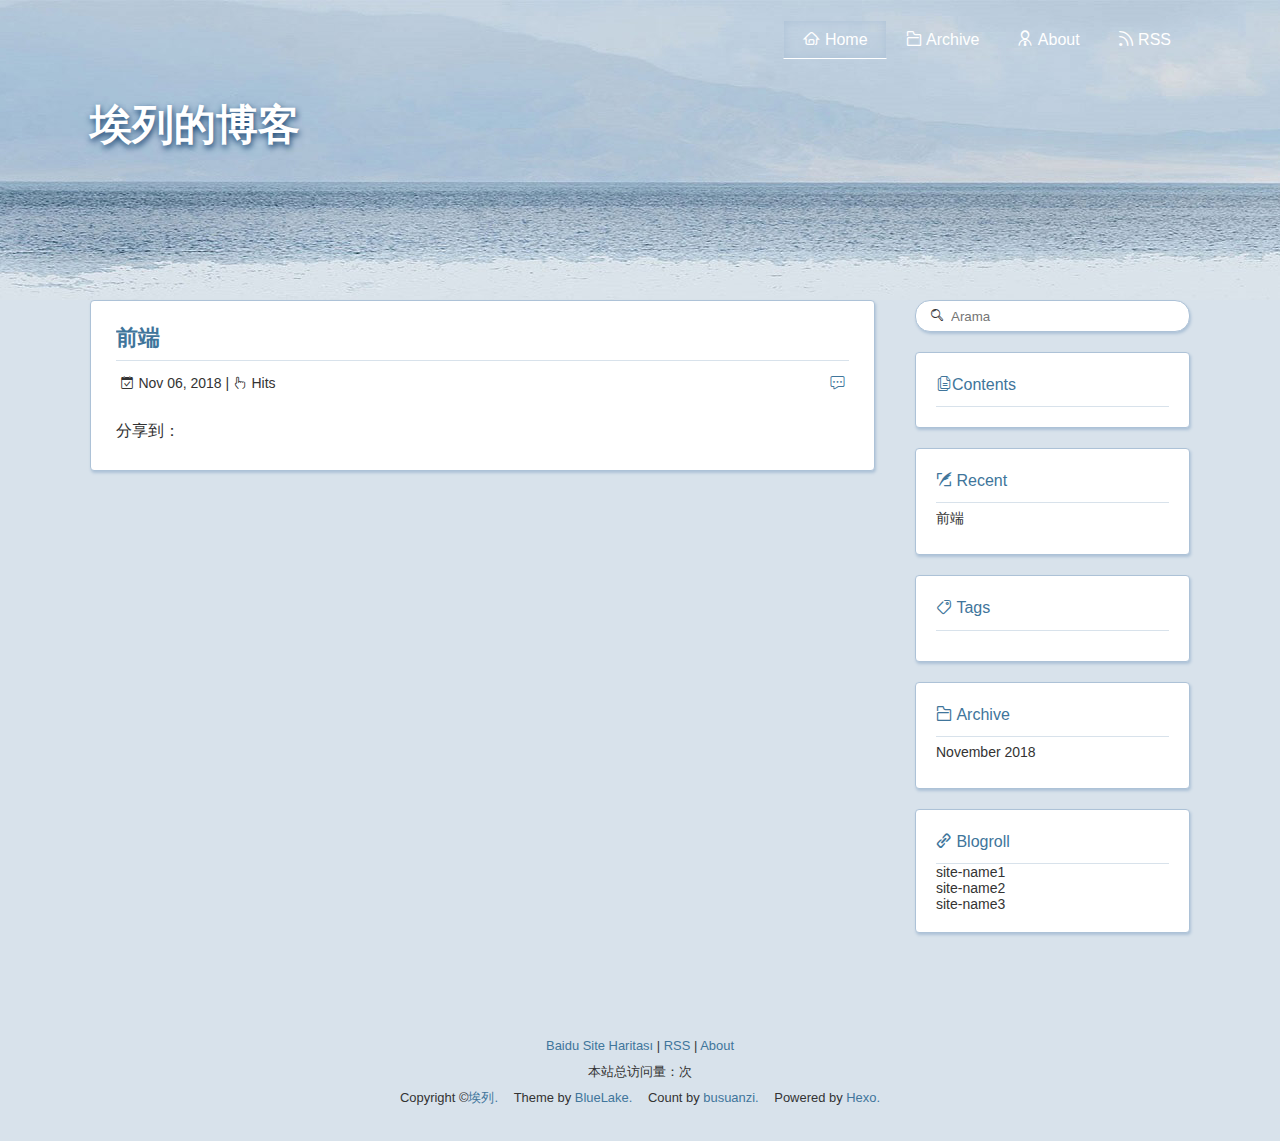
<file: 2018/11/06/qianduan/index.html>
<!DOCTYPE html><html lang="zh-Hans"><head><meta name="generator" content="Hexo 3.8.0"><meta http-equiv="content-type" content="text/html; charset=utf-8"><meta content="width=device-width, initial-scale=1.0, maximum-scale=1.0, user-scalable=0" name="viewport"><meta content="yes" name="apple-mobile-web-app-capable"><meta content="black-translucent" name="apple-mobile-web-app-status-bar-style"><meta content="telephone=no" name="format-detection"><meta name="description"><title>前端 | 埃列的博客</title><link rel="stylesheet" type="text/css" href="//fonts.neworld.org/css?family=Source+Code+Pro"><link rel="stylesheet" type="text/css" href="/css/style.css?v=2.0.1"><link rel="stylesheet" type="text/css" href="/css/highlight.css?v=2.0.1"><link rel="Shortcut Icon" href="/favicon.ico"><link rel="bookmark" href="/favicon.ico"><link rel="apple-touch-icon" href="/apple-touch-icon.png"><link rel="apple-touch-icon-precomposed" href="/apple-touch-icon.png"></head><body><div class="body_container"><div id="header"><div class="site-name"><h1 class="hidden">前端</h1><a id="logo" href="/.">埃列的博客</a><p class="description"></p></div><div id="nav-menu"><a href="/." class="current"><i class="fa fa-home"> Home</i></a><a href="/archives/"><i class="fa fa-archive"> Archive</i></a><a href="/about/"><i class="fa fa-user"> About</i></a><a href="/atom.xml"><i class="fa fa-rss"> RSS</i></a></div><div id="search-form"><div id="result-mask" class="hide"></div><label><input id="search-key" type="text" autocomplete="off" placeholder="Arama"></label><div id="result-wrap" class="hide"><div id="search-result"></div></div><div class="hide"><template id="search-tpl"><div class="item"><a href="/{path}" title="{title}"><div class="title">{title}</div><div class="time">{date}</div><div class="tags">{tags}</div></a></div></template></div></div></div><div id="layout" class="layout-g"><div class="layout-l"><div class="content_container"><div class="post"><h1 class="post-title">前端</h1><div class="post-meta"><a href="/2018/11/06/qianduan/#comments" class="comment-count"></a><p><span class="date">Nov 06, 2018</span><span><i id="busuanzi_container_page_pv"><i id="busuanzi_value_page_pv"></i><i>Hits</i></i></span></p></div><div class="post-content"></div><div class="tags"></div><div class="post-share"><div class="bdsharebuttonbox"><span style="float:left;line-height: 28px;height: 28px;font-size:16px;font-weight:blod">分享到：</span><a href="#" data-cmd="more" class="bds_more"></a><a href="#" data-cmd="mshare" title="分享到一键分享" class="bds_mshare"></a><a href="#" data-cmd="fbook" title="分享到Facebook" class="bds_fbook"></a><a href="#" data-cmd="twi" title="分享到Twitter" class="bds_twi"></a><a href="#" data-cmd="linkedin" title="分享到linkedin" class="bds_linkedin"></a><a href="#" data-cmd="youdao" title="分享到有道云笔记" class="bds_youdao"></a><a href="#" data-cmd="evernotecn" title="分享到印象笔记" class="bds_evernotecn"></a><a href="#" data-cmd="weixin" title="分享到微信" class="bds_weixin"></a><a href="#" data-cmd="qzone" title="分享到QQ空间" class="bds_qzone"></a><a href="#" data-cmd="tsina" title="分享到新浪微博" class="bds_tsina"></a></div></div><div id="comments"></div></div></div></div><div class="layout-r"><div id="sidebar"><div class="search-pla"></div><div id="toc" class="widget"><div class="widget-title"><i class="fa fa-fei">Contents</i></div></div><div class="widget"><div class="widget-title"><i class="fa fa-xie"> Recent</i></div><ul class="post-list"><li class="post-list-item"><a class="post-list-link" href="/2018/11/06/qianduan/">前端</a></li></ul></div><div class="widget"><div class="widget-title"><i class="fa fa-biao"> Tags</i></div><div class="tagcloud"></div></div><div class="widget"><div class="widget-title"><i class="fa fa-archive"> Archive</i></div><ul class="archive-list"><li class="archive-list-item"><a class="archive-list-link" href="/archives/2018/11/">November 2018</a></li></ul></div><div class="widget"><div class="widget-title"><i class="fa fa-you"> Blogroll</i></div><ul></ul><a href="http://www.example1.com/" title="site-name1" target="_blank">site-name1</a><ul></ul><a href="http://www.example2.com/" title="site-name2" target="_blank">site-name2</a><ul></ul><a href="http://www.example3.com/" title="site-name3" target="_blank">site-name3</a></div></div></div></div><a id="totop" href="#top"></a><div id="footer"><div class="footer-info"><p><a href="/baidusitemap.xml">Baidu Site Haritası</a> |  <a href="/atom.xml">RSS</a> |  <a href="/about/">About</a></p><p>本站总访问量：<i id="busuanzi_container_site_pv"><i id="busuanzi_value_site_pv"></i></i>次</p><p><span> Copyright &copy;<a href="/." rel="nofollow">埃列.</a></span><span> Theme by<a rel="nofollow" target="_blank" href="https://github.com/chaooo/hexo-theme-BlueLake"> BlueLake.</a></span><span> Count by<a href="http://busuanzi.ibruce.info/"> busuanzi.</a></span><span> Powered by<a rel="nofollow" target="_blank" href="https://hexo.io"> Hexo.</a></span></p></div></div></div><script src="https://dn-lbstatics.qbox.me/busuanzi/2.3/busuanzi.pure.mini.js" async></script><script type="text/javascript" src="/js/search.json.js?v=2.0.1"></script><script type="text/javascript" src="/js/toctotop.js?v=2.0.1" async></script><script>window._bd_share_config={"common":{"bdSnsKey":{},"bdText":"","bdMini":"2","bdMiniList":["mshare","weixin","tsina","qzone","linkedin","fbook","twi","print","renren","sqq","evernotecn","bdysc","tqq","tqf","bdxc","kaixin001","tieba","douban","bdhome","thx","ibaidu","meilishuo","mogujie","diandian","huaban","duitang","hx","fx","youdao","sdo","qingbiji","people","xinhua","mail","isohu","yaolan","wealink","ty","iguba","h163","copy"],"bdPic":"","bdStyle":"1","bdSize":"16"},"share":{},"image":{"viewList":["tsina","qzone","weixin","fbook","twi","linkedin","youdao","evernotecn","mshare"],"viewText":"分享到：","viewSize":"16"},"selectShare":{"bdContainerClass":null,"bdSelectMiniList":["tsina","qzone","weixin","fbook","twi","linkedin","youdao","evernotecn","mshare"]}};with(document)0[(getElementsByTagName('head')[0]||head).appendChild(createElement('script')).src='http://bdimg.share.baidu.com/static/api/js/share.js?v=89860593.js?cdnversion='+~(-new Date()/36e5)];
</script></body></html>
</file>
<file: css/highlight.css>
/* syntax highlight*/
pre {
  width: 100%;
  position: relative;
  border: none;
  padding: 0;
  margin: 0;
}
pre code {
  display: block;
  box-sizing: border-box;
  overflow-x: auto;
  font-family: Source Code Pro, Monaco, Menlo, Consolas, monospace;
  margin: 1.2em 0;
  padding: 15px 15px 10px 15px;
  line-height: 1.2em;
  width: 100%;
  border-radius: 5px;
  box-shadow: 1px 1px 2px rgba(0,0,0,0.125);
  font-size: 13px;
  color: #333;
  background: #f7f8f8;
}
figure.highlight,
.codeblock {
  background: #f7f8f8;
  margin: 10px 0;
  line-height: 1.1em;
  padding-top: 15px;
  margin: 1em 0;
  border-radius: 5px;
  box-shadow: 1px 1px 2px rgba(0,0,0,0.125);
}
figure.highlight figcaption,
.codeblock figcaption {
  font-size: 13px;
  padding: 0 15px 20px;
  margin: 0;
  background: #f7f8f8;
  color: #999;
}
figure.highlight figcaption a,
.codeblock figcaption a {
  float: right;
  color: #40759b;
  font-weight: bold;
}
figure.highlight table,
.codeblock table {
  width: 100%;
  margin: 0;
  padding-bottom: 10px;
  border-collapse: collapse;
  position: relative;
  display: block;
  overflow-x: auto;
}
figure.highlight pre,
.codeblock pre,
figure.highlight .gutter,
.codeblock .gutter,
figure.highlight .code,
.codeblock .code,
figure.highlight .tag,
.codeblock .tag {
  background-color: inherit;
  font-family: Source Code Pro, Monaco, Menlo, Consolas, monospace;
  border: none;
  padding: 0;
  margin: 0;
  cursor: text;
}
figure.highlight .gutter,
.codeblock .gutter,
figure.highlight .code,
.codeblock .code {
  vertical-align: top;
}
figure.highlight.plain .gutter,
.codeblock.plain .gutter {
  display: none;
}
figure.highlight .gutter,
.codeblock .gutter {
  background: #f7f8f8;
  border-right: 1px solid #e6e6e6;
  padding: 0.3em 15px;
}
figure.highlight .gutter .line,
.codeblock .gutter .line {
  color: #aaa;
}
figure.highlight .line,
.codeblock .line {
  font-size: 13px;
  color: #333;
}
figure.highlight .line.marked,
.codeblock .line.marked {
  background: #f5e3de;
}
figure.highlight .code,
.codeblock .code {
  padding: 0.3em 15px 0.3em 1em;
  width: 100%;
}
.gist .line,
.gist .line-number {
  font-family: Source Code Pro, Monaco, Menlo, Consolas, monospace;
  font-size: 1em;
  margin: 0 0 5px 0;
}
/* code highlight color*/
.highlight .comment,
.highlight .title {
  color: #888;
}
.highlight .meta,
.highlight .tag {
  color: #324977;
}
.highlight .attr {
  color: #118a04;
}
.highlight .string,
.highlight .value,
.highlight .inheritance,
.highlight .header,
.highlight .ruby .symbol,
.highlight .xml .cdatabody {
  color: #920000;
}
.highlight .keyword,
.highlight .javascript .function {
  color: #ec25ec;
}
.highlight .number,
.highlight .preprocessor,
.highlight .built_in,
.highlight .literal,
.highlight .params,
.highlight .constant {
  color: #fb6a00;
}
.highlight.apacheconf .code .common,
.highlight.apacheconf .code .nomarkup,
.highlight.apacheconf .code .attribute,
.highlight.apacheconf .code .variable,
.highlight.apacheconf .code .cbracket,
.highlight.apacheconf .code .keyword {
  color: #0086b3;
}
.highlight.apacheconf .code .sqbracket {
  color: #df5000;
}
.highlight.apacheconf .code .section,
.highlight.apacheconf .code .tag {
  color: #63a35c;
}
.highlight.bash .code .literal,
.highlight.bash .code .built_in {
  color: #0086b3;
}
.highlight.bash .code .title {
  color: #795da3;
}
.highlight.bash .code .shebang {
  color: #969896;
}
.highlight.bash .code .variable {
  color: #333;
}
.highlight.coffeescript .code .subst,
.highlight.coffeescript .code .regexp,
.highlight.coffeescript .code .attribute {
  color: #df5000;
}
.highlight.coffeescript .code .literal,
.highlight.coffeescript .code .built_in,
.highlight.coffeescript .code .number {
  color: #0086b3;
}
.highlight.coffeescript .code .title {
  color: #795da3;
}
.highlight.coffeescript .code .reserved,
.highlight.coffeescript .code .attribute {
  color: #1d3e81;
}
.highlight.cpp .code .number,
.highlight.c .code .number,
.highlight.cpp .code .built_in,
.highlight.c .code .built_in {
  color: #0086b3;
}
.highlight.cpp .code .preprocessor,
.highlight.c .code .preprocessor {
  color: #df5000;
}
.highlight.cpp .code .title,
.highlight.c .code .title {
  color: #795da3;
}
.highlight.cpp .code .meta-keyword,
.highlight.c .code .meta-keyword {
  color: #a71d5d;
}
.highlight.cs .code .preprocessor,
.highlight.cs .code .preprocessor .keyword {
  color: #333;
}
.highlight.cs .code .xmlDocTag,
.highlight.cs .code .doctag {
  color: #63a35c;
}
.highlight.cs .code .number,
.highlight.cs .code .built_in {
  color: #0086b3;
}
.highlight.cs .code .title {
  color: #795da3;
}
.highlight.css .code .id,
.highlight.css .code .class,
.highlight.css .code .pseudo,
.highlight.css .code .selector-pseudo {
  color: #795da3;
}
.highlight.css .code .attr_selector,
.highlight.css .code .value {
  color: #333;
}
.highlight.css .code .attribute,
.highlight.css .code .hexcolor,
.highlight.css .code .number,
.highlight.css .code .function {
  color: #0086b3;
}
.highlight.css .code .at_rule,
.highlight.css .code .important,
.highlight.css .code .meta {
  color: #a71d5d;
}
.highlight.css .code .tag,
.highlight.css .code .selector-tag {
  color: #63a35c;
}
.highlight.diff .code .deletion {
  color: #bd2c00;
  background-color: #ffecec;
}
.highlight.diff .code .addition {
  color: #55a532;
  background-color: #eaffea;
}
.highlight.http .code .literal {
  color: #0086b3;
}
.highlight.http .code .request {
  color: #a71d5d;
}
.highlight.http .code .attribute,
.highlight.http .code attr {
  color: #183691;
}
.highlight.ini .code .value,
.highlight.ini .code .keyword {
  color: #333;
}
.highlight.ini .code .setting,
.highlight.ini .code .attr {
  color: #a71d5d;
}
.highlight.ini .code .chunk,
.highlight.ini .code .meta {
  color: #795da3;
  font-weight: bold;
}
.highlight.ini .code .title,
.highlight.ini .code .section {
  color: #795da3;
}
.highlight.js .code .tag .title {
  color: #333;
}
.highlight.js .code .regexp {
  color: #df5000;
}
.highlight.js .code .javadoc {
  color: #969896;
}
.highlight.js .code .literal,
.highlight.js .code .number {
  color: #0086b3;
}
.highlight.js .code .built_in,
.highlight.js .code .title {
  color: #795da3;
}
.highlight.js .code .tag,
.highlight.js .code .javadoctag {
  color: #a71d5d;
}
.highlight.java .code .title {
  color: #795da3;
}
.highlight.java .code .number {
  color: #0086b3;
}
.highlight.java .code .javadoc {
  color: #969896;
}
.highlight.java .code .params {
  color: #1d3e81;
}
.highlight.java .code .meta,
.highlight.java .code .annotation,
.highlight.java .code .javadoctag {
  color: #a71d5d;
}
.highlight.mak .code .title {
  color: #795da3;
}
.highlight.mak .code .constant {
  color: #333;
}
.highlight.mak .code .keyword,
.highlight.mak .code .meta-keyword {
  color: #0086b3;
}
.highlight.json .code .attribute {
  color: #183691;
}
.highlight.json .code .number,
.highlight.json .code .literal {
  color: #0086b3;
}
.highlight.md .code .link_url,
.highlight.md .code .link {
  text-decoration: underline;
}
.highlight.md .code .link_reference,
.highlight.md .code .symbol,
.highlight.md .code .code {
  color: #0086b3;
}
.highlight.md .code .value,
.highlight.md .code .link_label,
.highlight.md .code .strong,
.highlight.md .code .emphasis,
.highlight.md .code .blockquote,
.highlight.md .code .quote,
.highlight.md .code .section {
  color: #183691;
}
.highlight.nginx .code .title,
.highlight.nginx .code .attribute {
  color: #a71d5d;
}
.highlight.nginx .code .built_in,
.highlight.nginx .code .literal {
  color: #0086b3;
}
.highlight.nginx .code .regexp {
  color: #183691;
}
.highlight.nginx .code .variable {
  color: #333;
}
.highlight.objectivec .code .title {
  color: #795da3;
}
.highlight.objectivec .code .preprocessor,
.highlight.objectivec .code .meta {
  color: #a71d5d;
}
.highlight.objectivec .code .preprocessor .title,
.highlight.objectivec .code .meta .title {
  color: #df5000;
}
.highlight.objectivec .code .literal,
.highlight.objectivec .code .number,
.highlight.objectivec .code .built_in {
  color: #0086b3;
}
.highlight.objectivec .code .meta-string {
  color: #183691;
}
.highlight.perl .code .title {
  color: #795da3;
}
.highlight.perl .code .regexp {
  color: #df5000;
}
.highlight.perl .code .sub {
  color: #795da3;
}
.highlight.php .code .title {
  color: #795da3;
}
.highlight.php .code .regexp {
  color: #df5000;
}
.highlight.php .code .phpdoc,
.highlight.php .code .doctag {
  color: #a71d5d;
}
.highlight.php .code .literal,
.highlight.php .code .number {
  color: #0086b3;
}
.highlight.python .code .number {
  color: #0086b3;
}
.highlight.python .code .decorator,
.highlight.python .code .title,
.highlight.python .code .meta {
  color: #795da3;
}
.highlight.ruby .code .prompt,
.highlight.ruby .code .constant,
.highlight.ruby .code .number,
.highlight.ruby .code .subst .keyword,
.highlight.ruby .code .symbol {
  color: #0086b3;
}
.highlight.ruby .code .parent,
.highlight.ruby .code .title {
  color: #795da3;
}
.highlight.sql .code .number {
  color: #0086b3;
}
.highlight.sql .code .built_in {
  color: #a71d5d;
}
.highlight.xml .code .tag {
  color: #333;
}
.highlight.xml .code .value {
  color: #183691;
}
.highlight.xml .code .title,
.highlight.xml .code .name {
  color: #63a35c;
}
.highlight.xml .code .attribute,
.highlight.xml .code .attr {
  color: #795da3;
}
.highlight.puppet .code .title {
  color: #795da3;
}
.highlight.puppet .code .name {
  color: #a71d5d;
}
.highlight.puppet .code .function {
  color: #0086b3;
}
.highlight.puppet .code .attr {
  color: #0086b3;
}
.highlight.less .code .number,
.highlight.less .code .hexcolor,
.highlight.less .code .function,
.highlight.less .code .attribute {
  color: #0086b3;
}
.highlight.less .code .id,
.highlight.less .code .pseudo,
.highlight.less .code .class,
.highlight.less .code .selector-id,
.highlight.less .code .selector-class,
.highlight.less .code .selector-tag {
  color: #795da3;
}
.highlight.less .code .tag,
.highlight.less .code .at_rule {
  color: #a71d5d;
}
.highlight.less .code .built_in {
  color: #df5000;
}
.highlight.sass .code .number,
.highlight.sass .code .hexcolor,
.highlight.sass .code .function,
.highlight.sass .code .attribute {
  color: #0086b3;
}
.highlight.sass .code .tag,
.highlight.sass .code .selector-tag {
  color: #63a35c;
}
.highlight.sass .code .built_in {
  color: #df5000;
}
.highlight.sass .code .tag,
.highlight.sass .code .at_rule,
.highlight.sass .code .important {
  color: #a71d5d;
}
.highlight.sass .code .id,
.highlight.sass .code .pseudo,
.highlight.sass .code .class,
.highlight.sass .code .preprocessor,
.highlight.sass .code .selector-class,
.highlight.sass .code .selector-id {
  color: #795da3;
}
.highlight.sass .code .variable {
  color: #333;
}
.highlight.stylus .code .tag,
.highlight.stylus .code .selector-tag {
  color: #63a35c;
}
.highlight.stylus .code .at_rule {
  color: #a71d5d;
}
.highlight.stylus .code .class,
.highlight.stylus .code .id,
.highlight.stylus .code .pseudo,
.highlight.stylus .code .title,
.highlight.stylus .code .selector-id,
.highlight.stylus .code .selector-pseudo,
.highlight.stylus .code .selector-class {
  color: #795da3;
}
.highlight.stylus .code .number,
.highlight.stylus .code .hexcolor,
.highlight.stylus .code .attribute,
.highlight.stylus .code .params {
  color: #0086b3;
}
.highlight.go .code .built_in,
.highlight.go .code .constant {
  color: #0086b3;
}
.highlight.go .code .typename {
  color: #a71d5d;
}
.highlight.swift .code .preprocessor {
  color: #a71d5d;
}
.highlight.swift .code .title {
  color: #795da3;
}
.highlight.swift .code .built_in,
.highlight.swift .code .number,
.highlight.swift .code .type {
  color: #0086b3;
}
.highlight.yml .code .number {
  color: #fb6a00;
}
.highlight.yml .code .line,
.highlight.yml .code .attr {
  color: #795da3;
}
.highlight.yml .code .line,
.highlight.yml .code .string,
.highlight.yml .code .type,
.highlight.yml .code .literal,
.highlight.yml .code .meta {
  color: #920000;
}
</file>
<file: css/style.css>
/* reset */
body,
dl,
dt,
dd,
ul,
ol,
li,
h1,
h2,
h3,
h4,
h5,
h6,
p,
img,
blockquote,
button,
pre,
fieldset,
form,
input,
select,
option {
  margin: 0;
  padding: 0;
  border: 0;
}
h1,
h2,
h3,
h4,
h5,
h6 {
  font-weight: bold;
  overflow: hidden;
}
s,
i,
u,
em {
  font-style: normal;
}
img,
button {
  border: none;
}
form,
input,
select,
option {
  outline: none;
}
input:-webkit-autofill {
  -webkit-box-shadow: 0 0 0px 1000px #fff inset;
}
div {
  box-sizing: border-box;
}
a,
button.submit {
  color: #40759b;
  text-decoration: none;
  -webkit-transition: all 0.1s ease-in;
  -moz-transition: all 0.1s ease-in;
  -o-transition: all 0.1s ease-in;
  transition: all 0.1s ease-in;
}
a:focus {
  outline: none;
}
a:hover,
a:active {
  color: #40759b;
}
.clear {
  clear: both;
}
.hide {
  display: none;
  opacity: 0;
  height: 0px;
}
blockquote,
.stressed {
  -moz-box-sizing: border-box;
  box-sizing: border-box;
  margin: 1.5em 0 1.5em 1em;
  padding: 10px;
  color: #555;
  border: 1px solid #e6e6e6;
  border-left: 5px solid #40759b;
}
strong,
b,
em {
  font-weight: bold;
}
.hidden1 {
  display: none;
}
/* iconfont */
@font-face {
  font-family: "iconfont";
  src: url("../iconfont/iconfont.eot?t=1478071541360");
  src: url("../iconfont/iconfont.eot?t=1478071541360#iefix") format('embedded-opentype'), url("../iconfont/iconfont.woff?t=1478071541360") format('woff'), url("../iconfont/iconfont.ttf?t=1478071541360") format('truetype'), url("../iconfont/iconfont.svg?t=1478071541360#iconfont") format('svg');
}
.fa {
  font-size: 16px;
  font-style: normal;
}
.fa:before {
  font-family: "iconfont" !important;
  -webkit-font-smoothing: antialiased;
  -moz-osx-font-smoothing: grayscale;
  text-rendering: auto;
}
.fa-home:before {
  content: "\e001";
}
.fa-gui:before {
  content: "\e002";
}
.fa-user:before {
  content: "\e003";
}
.fa-rss:before {
  content: "\e004";
}
.fa-rili:before {
  content: "\e005";
}
.fa-commt:before {
  content: "\e006";
}
.fa-sou:before {
  content: "\e007";
}
.fa-biao:before {
  content: "\e008";
}
.fa-fei:before {
  content: "\e009";
}
.fa-archive:before {
  content: "\e00a";
}
.fa-you:before {
  content: "\e00b";
}
.fa-huo:before {
  content: "\e00c";
}
.fa-hit:before {
  content: "\e00d";
}
.fa-right:before {
  content: "\e00e";
}
.fa-left:before {
  content: "\e00f";
}
.fa-xie:before {
  content: "\e010";
}
.fa-empty:before {
  content: "\e011";
}
.fa-weibo:before {
  content: "\e012";
}
.fa-weixin:before {
  content: "\e013";
}
.fa-github:before {
  content: "\e014";
}
.fa-email:before {
  content: "\e015";
}
/* layout */
body {
  font-family: "Source Code Pro", Tahoma, "Helvetica Neue", Helvetica, "Hiragino Sans GB", "Microsoft YaHei Light", "Microsoft YaHei", "Source Han Sans CN", "WenQuanYi Micro Hei", Arial, sans-serif;
  -webkit-font-smoothing: antialiased;
  -moz-osx-font-smoothing: grayscale;
  font-size: 14px;
  color: #333;
  width: 100%;
  height: 100%;
  background: #d8e2eb url("../img/bg.jpg") no-repeat top center;
}
.layout-g {
  letter-spacing: -0.31em;
  *letter-spacing: normal;
  word-spacing: -0.43em;
  *word-spacing: -0.43em;
  text-rendering: optimizespeed;
  display: -webkit-flex;
  -webkit-flex-flow: row wrap;
  display: -ms-flexbox;
  -ms-flex-flow: row wrap;
  -ms-align-content: flex-start;
  -webkit-align-content: flex-start;
}
.layout-l,
.layout-r {
  display: inline-block;
  *display: inline;
  zoom: 1;
  letter-spacing: normal;
  word-spacing: normal;
  vertical-align: top;
  text-rendering: auto;
}
.layout-l {
  width: 75%;
  *width: 74.969%;
}
.layout-r {
  width: 25%;
  *width: 24.969%;
}
.body_container {
  padding: 0 50px;
  max-width: 1200px;
  margin: 0 auto;
}
.content_container {
  padding-right: 40px;
}
/* header */
#header {
  text-align: left;
  position: relative;
  min-height: 300px;
}
#header .site-name {
  padding-top: 100px;
}
#header .site-name h1 {
  padding: 0;
  margin: 0;
  height: 0;
  overflow: hidden;
}
#header .site-name .description {
  padding: 0.6em 0 0;
  color: #fff;
  text-shadow: 1px 2px 3px #113f6e;
  white-space: normal;
  word-wrap: break-word;
  line-height: 26px;
}
#logo {
  font: bold 42px/1.2 "宋体";
  white-space: nowrap;
  color: #fff;
  text-shadow: 1px 3px 6px #113f6e;
}
#nav-menu {
  margin: 20px 0;
  padding: 0;
  position: absolute;
  right: 0;
  top: 0;
}
#nav-menu a {
  display: inline-block;
  padding: 3px 18px 3px;
  line-height: 30px;
  color: #fff;
  font-size: 16px;
  border: 1px solid transparent;
}
#nav-menu a:hover,
#nav-menu a.current {
  border-bottom: 1px solid #fff;
  -webkit-box-shadow: 0 0 10px #adc2d7 inset;
  box-shadow: 0 0 10px #adc2d7 inset;
}
/* sidebar */
#sidebar {
  word-wrap: break-word;
  -webkit-transition: all 0.6s ease-in-out;
  transition: all 0.6s ease-in-out;
}
#sidebar .widget {
  margin-bottom: 20px;
  padding: 10px 20px 20px 20px;
  border-radius: 4px;
  -webkit-box-shadow: 1px 2px 3px #adc2d7;
  box-shadow: 1px 2px 3px #adc2d7;
  border: 1px solid #adc2d7;
  background: #fff;
}
#sidebar .widget a {
  color: #333;
}
#sidebar .widget a:hover {
  color: #40759b;
  text-decoration: underline;
}
#sidebar .widget .widget-title,
#sidebar .widget .comments-title {
  color: #40759b;
  line-height: 2.7;
  margin-top: 0;
  font-size: 16px;
  border-bottom: 1px solid #d8e2eb;
  display: block;
  font-weight: normal;
}
#sidebar .widget .tagcloud {
  margin-top: 10px;
}
#sidebar .widget .tagcloud a {
  line-height: 1.5;
  padding: 5px;
}
#sidebar .widget ul,
#sidebar .widget ol {
  list-style: none;
  padding: 0;
}
#sidebar .widget ul li,
#sidebar .widget ol li {
  list-style: none;
  margin: 5px 0;
  line-height: 1.5;
  overflow: hidden;
  white-space: nowrap;
  text-overflow: ellipsis;
}
#sidebar .widget .category-list-count {
  padding-left: 5px;
  color: #40759b;
}
#sidebar .widget .category-list-count:before {
  content: "(";
}
#sidebar .widget .category-list-count:after {
  content: ")";
}
#sidebar .search-pla {
  display: block;
  height: 52px;
}
#search-form {
  position: absolute;
  bottom: -52px;
  right: 0;
  padding: 20px 0;
  color: #333;
  width: 25%;
}
#search-form label {
  position: relative;
  display: block;
  margin: 0;
  width: 100%;
  height: 100%;
}
#search-form label:before {
  font-family: "iconfont" !important;
  content: '\e007';
  position: absolute;
  left: 15px;
  top: 9px;
}
#search-form input {
  box-sizing: border-box;
  height: 32px;
  padding: 7px 11px 7px 35px;
  line-height: 16px;
  width: 100%;
  border-radius: 15px;
  background: #fff;
  -webkit-box-shadow: 1px 2px 3px #adc2d7;
  box-shadow: 1px 2px 3px #adc2d7;
  border: 1px solid #adc2d7;
}
#result-wrap {
  position: absolute;
  top: 56px;
  width: 120%;
  left: -50px;
  box-sizing: content-box;
  padding: 20px;
  background: #fff;
  color: #333;
  border-radius: 4px;
  -webkit-box-shadow: 1px 2px 3px #adc2d7;
  box-shadow: 1px 2px 3px #adc2d7;
  border: 1px solid #adc2d7;
}
#result-wrap:before {
  content: '';
  position: absolute;
  display: inline-block;
  border-width: 0 12px 12px 12px;
  border-style: solid;
  border-color: #adc2d7 transparent;
  left: 56px;
  top: -12px;
}
#result-wrap:after {
  content: '';
  position: absolute;
  display: inline-block;
  border-width: 0 12px 12px 12px;
  border-style: solid;
  border-color: #fff transparent;
  left: 56px;
  top: -10px;
}
#result-mask {
  position: fixed;
  left: 0;
  top: 0;
}
#search-result {
  width: 100%;
  box-sizing: content-box;
  padding-right: 20px;
  margin-right: -20px;
  max-height: 400px;
  overflow-y: auto;
}
#search-result .tips {
  text-align: center;
}
#search-result .tips .fa {
  font-size: 60px;
  color: #b3d2ef;
}
#search-result .item {
  border-top: 1px solid #d8e2eb;
  padding: 8px 0;
}
#search-result .item:first-child {
  border-top: none;
}
#search-result .item a:hover {
  text-decoration: none;
}
#search-result .item .title {
  white-space: nowrap;
  line-height: 1.8;
  overflow: hidden;
  white-space: nowrap;
  text-overflow: ellipsis;
  font-size: 14px;
  color: #40759b;
}
#search-result .item .title:hover {
  text-decoration: underline;
}
#search-result .item .time {
  text-align: right;
  font-size: 12px;
}
#search-result .item .tags {
  overflow: hidden;
  white-space: nowrap;
  text-overflow: ellipsis;
}
#search-result .item .tags span {
  display: inline-block;
  margin-right: 5px;
  font-size: 12px;
}
#search-result .item .tags span:before {
  font-family: "iconfont" !important;
  content: '\e008';
}
/* post */
.post {
  padding: 25px;
  background: #fff;
  border-radius: 4px;
  -webkit-box-shadow: 1px 2px 3px #adc2d7;
  box-shadow: 1px 2px 3px #adc2d7;
  border: 1px solid #adc2d7;
  margin-bottom: 40px;
}
.post .post-title {
  margin: 0;
  color: #40759b;
  text-align: left;
  border-bottom: 1px solid #d8e2eb;
  padding-bottom: 10px;
  font-weight: bold;
  font-size: 22px;
  line-height: 1.1;
}
.post .post-title a {
  color: #40759b;
}
.post .post-title a:hover {
  text-decoration: underline;
}
.post .post-meta {
  padding: 0;
  margin: 10px 0 0;
  color: #333;
  font-size: 14px;
  line-height: 24px;
  min-height: 24px;
  text-indent: 0.15em;
}
.post .post-meta:after {
  content: '';
  display: table;
  clear: both;
}
.post .post-meta span {
  display: inline-block;
  height: 16px;
  line-height: 16px;
  margin-right: 2px;
}
.post .post-meta span:after {
  content: ' | ';
}
.post .post-meta span:last-child:after {
  content: ' ';
}
.post .post-meta a {
  color: #40759b;
}
.post .post-meta a:hover {
  color: #40759b;
  border-bottom: 1px solid #40759b;
}
.post .post-meta .category:before {
  font-family: "iconfont" !important;
  content: "\e002";
  padding-right: 0.3em;
}
.post .post-meta .date:before {
  font-family: "iconfont" !important;
  content: "\e005";
  padding-right: 0.3em;
}
.post .post-meta #busuanzi_value_page_pv {
  height: 16px;
  line-height: 16px;
}
.post .post-meta #busuanzi_value_page_pv:before {
  font-family: "iconfont" !important;
  content: "\e00d";
  padding-right: 0.3em;
}
.post .comment-count {
  float: right;
  display: inline-block;
  text-indent: 0.15em;
}
.post .comment-count:before {
  vertical-align: bottom;
  font-family: "iconfont" !important;
  content: "\e006";
  padding-right: 0.3em;
}
.post .comment-count:hover {
  color: #40759b;
  border-bottom: 1px solid #40759b;
}
.post .comment-count span:after {
  content: '';
  display: none;
}
.post .post-content {
  clear: left;
  font-size: 15px;
  line-height: 1.77;
  color: #333;
  padding-top: 15px;
  text-align: justify;
  text-justify: distribute;
  word-break: normal;
}
.post .post-content h2 {
  font-size: 18px;
}
.post .post-content h3 {
  font-size: 16px;
}
.post .post-content h4 {
  font-size: 14px;
}
.post .post-content h5 {
  font-size: 13px;
}
.post .post-content h6 {
  font-size: 12px;
}
.post .post-content p {
  margin: 0 0 1.234em;
}
.post .post-content p code {
  margin: 0 5px;
  padding: 0 5px;
  font-family: Source Code Pro, Monaco, Menlo, Consolas, monospace;
  color: #4d4d4c;
  background: #eee;
  font-size: 0.95em;
}
.post .post-content p a {
  color: #40759b;
  padding-bottom: 2px;
  word-break: break-all;
}
.post .post-content p a:hover {
  text-decoration: underline;
}
.post .post-content p .caption {
  color: #40759b;
  display: block;
  font-size: 0.9em;
  margin-top: 0.1em;
  position: relative;
  text-align: center;
}
.post .post-content blockquote p,
.post .post-content .stressed p {
  margin: 0;
}
.post .post-content img {
  max-width: 100%;
  padding: 0.5em 0;
  margin: auto;
  display: block;
}
.post .post-content hr {
  margin: 2.4em auto;
  border: none;
  border-top: 1px solid #d8e2eb;
  position: relative;
}
.post .post-content ul,
.post .post-content ol {
  margin: 0;
  padding: 0 0 0 2em;
}
.post .post-content ul code,
.post .post-content ol code {
  margin: 0 5px;
  padding: 0 5px;
  font-family: Source Code Pro, Monaco, Menlo, Consolas, monospace;
  color: #4d4d4c;
  background: #eee;
  font-size: 0.95em;
}
.post .post-content ul a,
.post .post-content ol a {
  color: #40759b;
  padding-bottom: 2px;
  word-break: break-all;
}
.post .post-content ul a:hover,
.post .post-content ol a:hover {
  text-decoration: underline;
}
.post .tags {
  padding-bottom: 0.5em;
  text-align: right;
}
.post .tags a {
  margin-right: 0.5em;
}
.post .tags a:before {
  font-family: "iconfont" !important;
  content: "\e008";
  padding-right: 0.3em;
}
.post .post-share::after {
  content: ' ';
  display: block;
  clear: both;
}
/* for archive page starts*/
.post-archive {
  font-size: 15px;
  line-height: 2;
  padding: 2em 0;
}
.post-archive ul,
.post-archive ol,
.post-archive li {
  list-style: none;
}
.post-archive h2 {
  margin: 0 0 15px -51px;
  font-weight: bold;
  font-size: 24px;
  letter-spacing: -1px;
  background: #d8e2eb;
  height: 100px;
  width: 100px;
  border-radius: 50%;
  text-align: center;
  line-height: 100px;
  color: #5483b1;
}
.post-archive h2:before {
  font-family: "iconfont" !important;
  font-weight: normal;
  content: "\e005";
  margin-right: 0.1em;
}
.archive-wrap {
  position: relative;
  border-left: 2px solid #d8e2eb;
  margin-left: 140px;
  padding: 3em 0;
}
.archive-wrap.tag-cat {
  margin-left: 60px;
}
.archive-wrap:before,
.archive-wrap:after {
  content: '';
  position: absolute;
  left: -6px;
  width: 10px;
  height: 10px;
  border-radius: 50%;
  background: #d8e2eb;
}
.archive-wrap:before {
  top: 0;
}
.archive-wrap:after {
  bottom: 0;
}
.archive-wrap .listing li {
  margin-bottom: 50px;
  position: relative;
}
.archive-wrap .listing li a {
  color: #333;
}
.archive-wrap .listing li a:hover {
  color: #5483b1;
}
.archive-wrap .listing li a:before {
  content: '';
  position: absolute;
  z-index: 1;
  left: -11px;
  bottom: -10px;
  width: 20px;
  height: 20px;
  border-radius: 50%;
  background: #fff;
  border: 1px solid #d8e2eb;
  -webkit-box-shadow: 0 0 4px #d8e2eb inset;
  box-shadow: 0 0 4px #d8e2eb inset;
}
.archive-wrap .listing li a:after {
  content: '';
  position: absolute;
  z-index: 2;
  left: -5px;
  bottom: -4px;
  width: 10px;
  height: 10px;
  border-radius: 50%;
  background: #d8e2eb;
  -webkit-box-shadow: 0 0 3px #d8e2eb inset;
  box-shadow: 0 0 3px #d8e2eb inset;
}
.archive-wrap .listing li:hover a:before {
  border: 1px solid #5483b1;
  -webkit-box-shadow: 0 0 4px #5483b1 inset;
  box-shadow: 0 0 4px #5483b1 inset;
}
.archive-wrap .listing li:hover a:after {
  background: #5483b1;
}
.archive-wrap .listing li:hover .tite {
  border-bottom: 1px solid #5483b1;
}
.archive-wrap .listing li:hover .tite:after {
  background: #5483b1;
}
.archive-wrap .listing li:hover .date {
  border: 1px solid #5483b1;
}
.archive-wrap .tite {
  position: relative;
  bottom: -4px;
  display: inline-block;
  border-bottom: 1px solid #d8e2eb;
  line-height: 1.2em;
  padding: 0 30px;
  max-width: 100%;
  box-sizing: border-box;
}
.archive-wrap .tite:after {
  content: '';
  position: absolute;
  right: 0;
  bottom: -4px;
  width: 8px;
  height: 8px;
  border-radius: 50%;
  background: #d8e2eb;
}
.archive-wrap .date {
  position: absolute;
  left: -112px;
  width: 100px;
  bottom: 0;
  height: 30px;
  line-height: 30px;
  text-align: center;
  border-radius: 15px 30px 0 15px;
  border: 1px solid #d8e2eb;
  -webkit-box-shadow: 0 0 4px #d8e2eb inset;
  box-shadow: 0 0 4px #d8e2eb inset;
}
/* for archive page ends */
/* footer */
#footer {
  width: 100%;
  margin-top: 50px;
  padding: 30px 0;
}
#footer .footer-info {
  line-height: 2;
  color: #333;
  text-align: center;
  font-size: 0.925em;
}
#footer .footer-info a {
  color: #40759b;
  margin: 0 6px;
}
#footer .footer-info span {
  margin: 0 6px;
}
#footer .footer-info .fa {
  display: inline-block;
  margin: 0 6px 0 0;
  padding: 0 2px;
}
#footer .footer-info .fa.fa-github {
  color: #000;
}
#footer .footer-info .fa.fa-github:hover {
  color: #4078c0;
}
#footer .footer-info .fa.fa-weibo {
  color: #e6162d;
}
#footer .footer-info .fa.fa-weibo:hover {
  color: #f93;
}
#footer .footer-info .fa.fa-email {
  color: #756e78;
}
#footer .footer-info .fa.fa-email:hover {
  color: #000;
}
#footer .footer-info p a {
  margin: 0;
}
/* page navigator */
.page-navigator {
  list-style: none;
  padding: 0 0 25px 0;
  font-size: 14px;
  text-align: center;
}
.page-navigator .space {
  border: none;
  padding: 5px 5px;
}
.page-navigator .current {
  background: #fff;
}
.page-navigator .current:hover {
  border-bottom-color: #adc2d7;
}
.page-navigator .page-number,
.page-navigator .extend {
  display: inline-block;
  margin: 0 5px 5px 0;
}
.page-navigator a,
.page-navigator span {
  display: inline-block;
  height: 25px;
  line-height: 25px;
  padding: 5px 9px;
  text-align: center;
  -webkit-box-shadow: 1px 2px 3px #adc2d7;
  box-shadow: 1px 2px 3px #adc2d7;
  border: 1px solid #adc2d7;
}
.page-navigator a:hover,
.page-navigator span:hover {
  border-bottom-color: #fff;
}
.page-navigator a.prev:before,
.page-navigator span.prev:before {
  font-family: "iconfont" !important;
  content: "\e00f";
  padding-right: 0.3em;
}
.page-navigator a.next:after,
.page-navigator span.next:after {
  font-family: "iconfont" !important;
  content: "\e00e";
  padding-left: 0.3em;
}
/* label title*/
.label-title {
  margin-top: 1.1em;
  font-size: 22px;
  color: #333;
  font-weight: bold;
}
.label-title .fa {
  display: inline-block;
  background: #f2f7fb;
  color: #5483b1;
  padding: 0 10px;
  border-radius: 30px 0 0 30px;
  margin: 0 5px;
  font-size: 20px;
}
/* read more*/
.readmore a {
  font-size: 14px;
  color: #40759b;
  margin: -20px 0 0;
  padding: 5px 10px;
  float: right;
}
.readmore a:after {
  content: ">>";
  padding-left: 0.15em;
}
.readmore a:hover {
  -webkit-box-shadow: 0 -1px 4px #5483b1 inset;
  box-shadow: 0 -1px 4px #5483b1 inset;
}
/* post navigator*/
.post-nav {
  overflow: hidden;
  margin-top: 15px;
  margin-bottom: 20px;
  padding: 10px;
  white-space: nowrap;
  border-top: 1px solid #d8e2eb;
}
.post-nav a {
  display: inline-block;
  max-width: 49%;
  line-height: 25px;
  font-size: 15px;
  color: #555;
  border-bottom: none;
  position: relative;
  white-space: normal;
  box-sizing: border-box;
  text-decoration: underline;
}
.post-nav a.pre {
  float: left;
  padding-left: 1.2em;
}
.post-nav a.pre:before {
  position: absolute;
  left: 0;
  top: 0;
  font-family: "iconfont" !important;
  content: "\e00f";
  padding-right: 0.3em;
}
.post-nav a:hover {
  color: #40759b;
}
.post-nav a.next {
  float: right;
  text-align: right;
  padding-right: 1.2em;
}
.post-nav a.next:after {
  position: absolute;
  right: 0;
  top: 0;
  font-family: "iconfont" !important;
  content: "\e00e";
  padding-left: 0.3em;
}
/* back-to-top */
#totop {
  position: fixed;
  right: 50px;
  bottom: 50px;
  display: block;
  visibility: hidden;
  width: 32px;
  height: 54px;
  line-height: 56px;
  overflow: hidden;
  color: #40759b;
  text-align: center;
  text-shadow: 0px 2px 2px #40759b;
  opacity: 0;
  -webkit-transition: visibility 0.6s cubic-bezier(0.6, 0.04, 0.98, 0.335), opacity 0.6s cubic-bezier(0.6, 0.04, 0.98, 0.335), -webkit-transform 0.6s cubic-bezier(0.6, 0.04, 0.98, 0.335);
  -moz-transition: visibility 0.6s cubic-bezier(0.6, 0.04, 0.98, 0.335), opacity 0.6s cubic-bezier(0.6, 0.04, 0.98, 0.335), -moz-transform 0.6s cubic-bezier(0.6, 0.04, 0.98, 0.335);
  transition: visibility 0.6s cubic-bezier(0.6, 0.04, 0.98, 0.335), opacity 0.6s cubic-bezier(0.6, 0.04, 0.98, 0.335), transform 0.6s cubic-bezier(0.6, 0.04, 0.98, 0.335);
}
#totop:before {
  font-family: "iconfont" !important;
  content: '\e00c';
  font-size: 54px;
  margin-left: -0.2em;
}
#totop.launch {
  opacity: 0;
  -webkit-transform: translateY(-500px);
  -moz-transform: translateY(-500px);
  -ms-transform: translateY(-500px);
  transform: translateY(-500px);
  pointer-events: none;
}
#totop.show {
  visibility: visible;
  opacity: 1;
}
/* about page */
.author-page {
  padding: 40px 0 20px 0;
  text-align: center;
}
.author-page:after {
  content: "";
  clear: both;
  display: block;
}
.author-page .photo {
  display: inline-block;
  vertical-align: top;
  box-sizing: content-box;
  padding: 0 30px 30px 30px;
  width: 180px;
  height: 180px;
}
.author-page .photo img {
  width: 100%;
  height: 100%;
  padding: 0;
  margin: 0;
  border-radius: 50%;
  -webkit-box-shadow: 1px 2px 3px #adc2d7;
  box-shadow: 1px 2px 3px #adc2d7;
}
.author-page .author {
  font-size: 16px;
  white-space: nowrap;
  display: inline-block;
  vertical-align: top;
  text-align: left;
}
.author-page .author .fa {
  margin-right: 0.4em;
}
.author-page .author .fa:before {
  margin-right: 0.2em;
}
/* toc*/
#toc li {
  font-weight: bold;
}
#toc .toc-child {
  margin-left: 0.6em;
  padding-left: 0;
}
#toc .toc-child li {
  font-weight: normal;
}
#toc .toc-child li:first-of-type {
  margin-top: 0;
}
#toc .toc-child li:last-of-type {
  margin-bottom: 0;
}
.fixed {
  position: fixed;
  top: 0;
}
.fixed.scroll {
  overflow-y: scroll;
  max-height: 100%;
}
/* table*/
table,
tbody,
tr,
th,
td {
  border-collapse: collapse;
  box-sizing: border-box;
  border-spacing: 0;
  cellspacing: 0;
  cellpadding: 0;
  padding: 0;
  margin: 0;
}
table {
  margin: auto auto 15px;
  width: 100%;
  background: transparent;
  overflow-x: auto;
  display: block;
}
table th {
  font-weight: bold;
  padding: 5px 10px;
  border: 1px solid #d8e2eb;
  border-bottom-width: 2px;
}
table tr:nth-child(2n) {
  background: #f4fcff;
}
table td {
  padding: 5px 10px;
  border: 1px solid #d8e2eb;
}
@media print, screen and (max-width: 56.25em) {
  .body_container {
    padding: 0 30px;
  }
  .content_container {
    padding-right: 20px;
  }
  #sidebar .widget {
    margin-bottom: 15px;
  }
  .post {
    padding: 20px;
  }
}
/* middle*/
@media print, screen and (max-width: 48em) {
  .layout-l {
    width: 100%;
  }
  .layout-r {
    width: 100%;
  }
  #toc {
    display: none;
  }
  #sidebar .search-pla {
    display: none;
  }
  #search-form {
    position: relative;
    bottom: 0;
    width: 100%;
  }
  #search-form label {
    color: #fff;
  }
  #search-form input {
    color: #fff;
    background: transparent;
    border: 1px solid #e2eaf1;
    -webkit-box-shadow: 0 0 10px #adc2d7 inset;
    box-shadow: 0 0 10px #adc2d7 inset;
  }
  #search-form input:-ms-input-placeholder {
    color: #fff;
  }
  #search-form input:-moz-placeholder {
    color: #fff;
  }
  #search-form input::-moz-placeholder {
    color: #fff;
  }
  #search-form input::-webkit-input-placeholder {
    color: #fff;
  }
  #nav-menu {
    position: relative;
    text-align: center;
  }
  #nav-menu a {
    padding: 0 15px;
    line-height: 27px;
    height: 27px;
    font-size: 13px;
  }
  .site-name {
    margin-bottom: 20px;
    text-align: center;
  }
  .content_container {
    padding-right: 0;
  }
  .body_container {
    padding: 0 20px;
  }
  .post {
    padding: 15px;
  }
  .post-title {
    font-size: 20px;
  }
  #sidebar .widget {
    padding: 5px 15px 15px 15px;
  }
  .hidden_mid_and_down {
    display: none !important;
  }
  .post-archive {
    padding: 1em 0;
  }
  .archive-wrap {
    margin-left: 110px;
  }
  .archive-wrap.tag-cat {
    margin-left: 30px;
  }
  .archive-wrap .tite {
    padding: 0 20px;
  }
  .author-page .author {
    font-size: 14px;
  }
  #result-wrap {
    width: 60%;
    left: 0;
  }
}
/* small*/
@media print, screen and (max-width: 35.5em) {
  .content_container {
    padding-right: 0;
  }
  .body_container {
    padding: 0 20px;
  }
  .post-archive {
    padding: 0.6em 0;
  }
  .archive-wrap {
    margin-left: 60px;
  }
  .archive-wrap.tag-cat {
    margin-left: 10px;
  }
  .archive-wrap .listing li {
    margin-bottom: 30px;
  }
  .archive-wrap .tite {
    padding: 0 15px;
    font-size: 14px;
  }
  .archive-wrap .date {
    left: -62px;
    width: 60px;
    border-radius: 15px 15px 0 15px;
    font-size: 12px;
  }
}
@media print, screen and (max-width: 25em) {
  #nav-menu a {
    padding: 0 10px 0 8px;
  }
  #nav-menu a i.fa {
    font-size: 14px;
  }
  .post .post-title {
    font-size: 18px;
  }
  .post-archive {
    padding: 0;
  }
  .archive-wrap {
    margin-left: 56px;
  }
  .archive-wrap.tag-cat {
    margin-left: 0px;
  }
  .archive-wrap .tite {
    padding: 0 5px 0 10px;
  }
  .author-page .author {
    font-size: 12px;
  }
  .author-page .photo {
    padding: 0 0 30px 0;
  }
  #result-wrap {
    width: 90%;
    left: 0;
  }
}
/* duoshuo style*/
#ds-recent-comments li.ds-comment {
  border: none !important;
  border-bottom: 1px dashed #d8e2eb !important;
}
#ds-reset a:hover {
  color: #40759b !important;
}
#ds-reset .ds-post-button {
  background: #40759b !important;
}
#ds-reset .ds-post-button:hover {
  background: #608cb7 !important;
}
</file>
<file: css/main.css>
/* normalize.css v3.0.2 | MIT License | git.io/normalize */
html {
  font-family: sans-serif; /* 1 */
  -ms-text-size-adjust: 100%; /* 2 */
  -webkit-text-size-adjust: 100%; /* 2 */
}
body {
  margin: 0;
}
article,
aside,
details,
figcaption,
figure,
footer,
header,
hgroup,
main,
menu,
nav,
section,
summary {
  display: block;
}
audio,
canvas,
progress,
video {
  display: inline-block; /* 1 */
  vertical-align: baseline; /* 2 */
}
audio:not([controls]) {
  display: none;
  height: 0;
}
[hidden],
template {
  display: none;
}
a {
  background-color: transparent;
}
a:active,
a:hover {
  outline: 0;
}
abbr[title] {
  border-bottom: 1px dotted;
}
b,
strong {
  font-weight: bold;
}
dfn {
  font-style: italic;
}
h1 {
  font-size: 2em;
  margin: 0.67em 0;
}
mark {
  background: #ff0;
  color: #000;
}
small {
  font-size: 80%;
}
sub,
sup {
  font-size: 75%;
  line-height: 0;
  position: relative;
  vertical-align: baseline;
}
sup {
  top: -0.5em;
}
sub {
  bottom: -0.25em;
}
img {
  border: 0;
}
svg:not(:root) {
  overflow: hidden;
}
figure {
  margin: 1em 40px;
}
hr {
  -moz-box-sizing: content-box;
  box-sizing: content-box;
  height: 0;
}
pre {
  overflow: auto;
}
code,
kbd,
pre,
samp {
  font-family: monospace, monospace;
  font-size: 1em;
}
button,
input,
optgroup,
select,
textarea {
  color: inherit; /* 1 */
  font: inherit; /* 2 */
  margin: 0; /* 3 */
}
button {
  overflow: visible;
}
button,
select {
  text-transform: none;
}
button,
html input[type="button"],
input[type="reset"],
input[type="submit"] {
  -webkit-appearance: button; /* 2 */
  cursor: pointer; /* 3 */
}
button[disabled],
html input[disabled] {
  cursor: default;
}
button::-moz-focus-inner,
input::-moz-focus-inner {
  border: 0;
  padding: 0;
}
input {
  line-height: normal;
}
input[type="checkbox"],
input[type="radio"] {
  box-sizing: border-box; /* 1 */
  padding: 0; /* 2 */
}
input[type="number"]::-webkit-inner-spin-button,
input[type="number"]::-webkit-outer-spin-button {
  height: auto;
}
input[type="search"] {
  -webkit-appearance: textfield; /* 1 */
  -moz-box-sizing: content-box;
  -webkit-box-sizing: content-box; /* 2 */
  box-sizing: content-box;
}
input[type="search"]::-webkit-search-cancel-button,
input[type="search"]::-webkit-search-decoration {
  -webkit-appearance: none;
}
fieldset {
  border: 1px solid #c0c0c0;
  margin: 0 2px;
  padding: 0.35em 0.625em 0.75em;
}
legend {
  border: 0; /* 1 */
  padding: 0; /* 2 */
}
textarea {
  overflow: auto;
}
optgroup {
  font-weight: bold;
}
table {
  border-collapse: collapse;
  border-spacing: 0;
}
td,
th {
  padding: 0;
}
::selection {
  background: #262a30;
  color: #fff;
}
body {
  position: relative;
  font-family: 'Lato', "PingFang SC", "Microsoft YaHei", sans-serif;
  font-size: 14px;
  line-height: 2;
  color: #555;
  background: #f5f7f9;
}
@media (max-width: 767px) {
  body {
    padding-right: 0 !important;
  }
}
@media (min-width: 768px) and (max-width: 991px) {
  body {
    padding-right: 0 !important;
  }
}
@media (min-width: 1600px) {
  body {
    font-size: 16px;
  }
}
h1,
h2,
h3,
h4,
h5,
h6 {
  margin: 0;
  padding: 0;
  font-weight: bold;
  line-height: 1.5;
  font-family: 'Lato', "PingFang SC", "Microsoft YaHei", sans-serif;
}
h2,
h3,
h4,
h5,
h6 {
  margin: 20px 0 15px;
}
h1 {
  font-size: 22px;
}
@media (max-width: 767px) {
  h1 {
    font-size: 18px;
  }
}
h2 {
  font-size: 20px;
}
@media (max-width: 767px) {
  h2 {
    font-size: 16px;
  }
}
h3 {
  font-size: 18px;
}
@media (max-width: 767px) {
  h3 {
    font-size: 14px;
  }
}
h4 {
  font-size: 16px;
}
@media (max-width: 767px) {
  h4 {
    font-size: 12px;
  }
}
h5 {
  font-size: 14px;
}
@media (max-width: 767px) {
  h5 {
    font-size: 10px;
  }
}
h6 {
  font-size: 12px;
}
@media (max-width: 767px) {
  h6 {
    font-size: 8px;
  }
}
p {
  margin: 0 0 20px 0;
}
a {
  color: #555;
  text-decoration: none;
  outline: none;
  border-bottom: 1px solid #999;
  word-wrap: break-word;
}
a:hover {
  color: #222;
  border-bottom-color: #222;
}
blockquote {
  margin: 0;
  padding: 0;
}
img {
  display: block;
  margin: auto;
  max-width: 100%;
  height: auto;
}
hr {
  margin: 40px 0;
  height: 3px;
  border: none;
  background-color: #ddd;
  background-image: repeating-linear-gradient(-45deg, #fff, #fff 4px, transparent 4px, transparent 8px);
}
blockquote {
  padding: 0 15px;
  color: #666;
  border-left: 4px solid #ddd;
}
blockquote cite::before {
  content: "-";
  padding: 0 5px;
}
dt {
  font-weight: 700;
}
dd {
  margin: 0;
  padding: 0;
}
kbd {
  border: 1px solid #ccc;
  border-radius: 0.2em;
  box-shadow: 0.1em 0.1em 0.2em rgba(0,0,0,0.1);
  background-color: #f9f9f9;
  font-family: inherit;
  background-image: -webkit-linear-gradient(top, #eee, #fff, #eee);
  padding: 0.1em 0.3em;
  white-space: nowrap;
}
.text-left {
  text-align: left;
}
.text-center {
  text-align: center;
}
.text-right {
  text-align: right;
}
.text-justify {
  text-align: justify;
}
.text-nowrap {
  white-space: nowrap;
}
.text-lowercase {
  text-transform: lowercase;
}
.text-uppercase {
  text-transform: uppercase;
}
.text-capitalize {
  text-transform: capitalize;
}
.center-block {
  display: block;
  margin-left: auto;
  margin-right: auto;
}
.clearfix:before,
.clearfix:after {
  content: " ";
  display: table;
}
.clearfix:after {
  clear: both;
}
.pullquote {
  width: 45%;
}
.pullquote.left {
  float: left;
  margin-left: 5px;
  margin-right: 10px;
}
.pullquote.right {
  float: right;
  margin-left: 10px;
  margin-right: 5px;
}
.affix.affix.affix {
  position: fixed;
}
.translation {
  margin-top: -20px;
  font-size: 14px;
  color: #999;
}
.scrollbar-measure {
  width: 100px;
  height: 100px;
  overflow: scroll;
  position: absolute;
  top: -9999px;
}
.use-motion .motion-element {
  opacity: 0;
}
table {
  margin: 20px 0;
  width: 100%;
  border-collapse: collapse;
  border-spacing: 0;
  border: 1px solid #ddd;
  font-size: 14px;
  table-layout: fixed;
  word-wrap: break-all;
}
table>tbody>tr:nth-of-type(odd) {
  background-color: #f9f9f9;
}
table>tbody>tr:hover {
  background-color: #f5f5f5;
}
caption,
th,
td {
  padding: 8px;
  text-align: left;
  vertical-align: middle;
  font-weight: normal;
}
th,
td {
  border-bottom: 3px solid #ddd;
  border-right: 1px solid #eee;
}
th {
  padding-bottom: 10px;
  font-weight: 700;
}
td {
  border-bottom-width: 1px;
}
html,
body {
  height: 100%;
}
.container {
  position: relative;
  min-height: 100%;
}
.header-inner {
  margin: 0 auto;
  padding: 100px 0 70px;
  width: 700px;
}
@media (min-width: 1600px) {
  .container .header-inner {
    width: 900px;
  }
}
.main {
  padding-bottom: 150px;
}
.main-inner {
  margin: 0 auto;
  width: 700px;
}
@media (min-width: 1600px) {
  .container .main-inner {
    width: 900px;
  }
}
.footer {
  position: absolute;
  left: 0;
  bottom: 0;
  width: 100%;
  min-height: 50px;
}
.footer-inner {
  box-sizing: border-box;
  margin: 20px auto;
  width: 700px;
}
@media (min-width: 1600px) {
  .container .footer-inner {
    width: 900px;
  }
}
pre,
.highlight {
  overflow: auto;
  margin: 20px 0;
  padding: 0;
  font-size: 13px;
  color: #4d4d4c;
  background: #f7f7f7;
  line-height: 1.6;
}
pre,
code {
  font-family: consolas, Menlo, "PingFang SC", "Microsoft YaHei", monospace;
}
code {
  padding: 2px 4px;
  word-wrap: break-word;
  color: #555;
  background: #eee;
  border-radius: 3px;
  font-size: 13px;
}
pre {
  padding: 10px;
}
pre code {
  padding: 0;
  color: #4d4d4c;
  background: none;
  text-shadow: none;
}
.highlight {
  border-radius: 1px;
}
.highlight pre {
  border: none;
  margin: 0;
  padding: 10px 0;
}
.highlight table {
  margin: 0;
  width: auto;
  border: none;
}
.highlight td {
  border: none;
  padding: 0;
}
.highlight figcaption {
  font-size: 1em;
  color: #4d4d4c;
  line-height: 1em;
  margin-bottom: 1em;
}
.highlight figcaption:before,
.highlight figcaption:after {
  content: " ";
  display: table;
}
.highlight figcaption:after {
  clear: both;
}
.highlight figcaption a {
  float: right;
  color: #4d4d4c;
}
.highlight figcaption a:hover {
  border-bottom-color: #4d4d4c;
}
.highlight .gutter pre {
  padding-left: 10px;
  padding-right: 10px;
  color: #869194;
  text-align: right;
  background-color: #eff2f3;
}
.highlight .code pre {
  width: 100%;
  padding-left: 10px;
  padding-right: 10px;
  background-color: #f7f7f7;
}
.highlight .line {
  height: 20px;
}
.gutter {
  -webkit-user-select: none;
  -moz-user-select: none;
  -ms-user-select: none;
  user-select: none;
}
.gist table {
  width: auto;
}
.gist table td {
  border: none;
}
pre .deletion {
  background: #fdd;
}
pre .addition {
  background: #dfd;
}
pre .meta {
  color: #8959a8;
}
pre .comment {
  color: #8e908c;
}
pre .variable,
pre .attribute,
pre .tag,
pre .regexp,
pre .ruby .constant,
pre .xml .tag .title,
pre .xml .pi,
pre .xml .doctype,
pre .html .doctype,
pre .css .id,
pre .css .class,
pre .css .pseudo {
  color: #c82829;
}
pre .number,
pre .preprocessor,
pre .built_in,
pre .literal,
pre .params,
pre .constant,
pre .command {
  color: #f5871f;
}
pre .ruby .class .title,
pre .css .rules .attribute,
pre .string,
pre .value,
pre .inheritance,
pre .header,
pre .ruby .symbol,
pre .xml .cdata,
pre .special,
pre .number,
pre .formula {
  color: #718c00;
}
pre .title,
pre .css .hexcolor {
  color: #3e999f;
}
pre .function,
pre .python .decorator,
pre .python .title,
pre .ruby .function .title,
pre .ruby .title .keyword,
pre .perl .sub,
pre .javascript .title,
pre .coffeescript .title {
  color: #4271ae;
}
pre .keyword,
pre .javascript .function {
  color: #8959a8;
}
.full-image.full-image.full-image.full-image {
  border: none;
  max-width: 100%;
  width: auto;
  margin: 20px auto 25px;
}
@media (min-width: 992px) {
  .full-image.full-image.full-image.full-image {
    max-width: none;
    width: 118%;
    margin: 0 -9%;
  }
}
.blockquote-center,
.page-home .post-type-quote blockquote,
.page-post-detail .post-type-quote blockquote {
  position: relative;
  margin: 40px 0;
  padding: 0;
  border-left: none;
  text-align: center;
}
.blockquote-center::before,
.page-home .post-type-quote blockquote::before,
.page-post-detail .post-type-quote blockquote::before,
.blockquote-center::after,
.page-home .post-type-quote blockquote::after,
.page-post-detail .post-type-quote blockquote::after {
  position: absolute;
  content: ' ';
  display: block;
  width: 100%;
  height: 24px;
  opacity: 0.2;
  background-repeat: no-repeat;
  background-position: 0 -6px;
  background-size: 22px 22px;
}
.blockquote-center::before,
.page-home .post-type-quote blockquote::before,
.page-post-detail .post-type-quote blockquote::before {
  top: -20px;
  background-image: url("../images/quote-l.svg");
  border-top: 1px solid #ccc;
}
.blockquote-center::after,
.page-home .post-type-quote blockquote::after,
.page-post-detail .post-type-quote blockquote::after {
  bottom: -20px;
  background-image: url("../images/quote-r.svg");
  border-bottom: 1px solid #ccc;
  background-position: 100% 8px;
}
.blockquote-center p,
.page-home .post-type-quote blockquote p,
.page-post-detail .post-type-quote blockquote p,
.blockquote-center div,
.page-home .post-type-quote blockquote div,
.page-post-detail .post-type-quote blockquote div {
  text-align: center;
}
.post .post-body .group-picture img {
  box-sizing: border-box;
  padding: 0 3px;
  border: none;
}
.post .group-picture-row {
  overflow: hidden;
  margin-top: 6px;
}
.post .group-picture-row:first-child {
  margin-top: 0;
}
.post .group-picture-column {
  float: left;
}
.page-post-detail .post-body .group-picture-column {
  float: none;
  margin-top: 10px;
  width: auto !important;
}
.page-post-detail .post-body .group-picture-column img {
  margin: 0 auto;
}
.page-archive .group-picture-container {
  overflow: hidden;
}
.page-archive .group-picture-row {
  float: left;
}
.page-archive .group-picture-row:first-child {
  margin-top: 6px;
}
.page-archive .group-picture-column {
  max-width: 150px;
  max-height: 150px;
}
.post-body .note {
  position: relative;
  padding: 15px;
  margin-bottom: 20px;
  border: 1px solid #eee;
  border-left-width: 5px;
  border-radius: 3px;
}
.post-body .note h2,
.post-body .note h3,
.post-body .note h4,
.post-body .note h5,
.post-body .note h6 {
  margin-top: 0;
  margin-bottom: 0;
  border-bottom: initial;
  padding-top: 0 !important;
}
.post-body .note p:first-child,
.post-body .note ul:first-child,
.post-body .note ol:first-child,
.post-body .note table:first-child,
.post-body .note pre:first-child,
.post-body .note blockquote:first-child {
  margin-top: 0;
}
.post-body .note p:last-child,
.post-body .note ul:last-child,
.post-body .note ol:last-child,
.post-body .note table:last-child,
.post-body .note pre:last-child,
.post-body .note blockquote:last-child {
  margin-bottom: 0;
}
.post-body .note.default {
  border-left-color: #777;
}
.post-body .note.default h2,
.post-body .note.default h3,
.post-body .note.default h4,
.post-body .note.default h5,
.post-body .note.default h6 {
  color: #777;
}
.post-body .note.primary {
  border-left-color: #6f42c1;
}
.post-body .note.primary h2,
.post-body .note.primary h3,
.post-body .note.primary h4,
.post-body .note.primary h5,
.post-body .note.primary h6 {
  color: #6f42c1;
}
.post-body .note.info {
  border-left-color: #428bca;
}
.post-body .note.info h2,
.post-body .note.info h3,
.post-body .note.info h4,
.post-body .note.info h5,
.post-body .note.info h6 {
  color: #428bca;
}
.post-body .note.success {
  border-left-color: #5cb85c;
}
.post-body .note.success h2,
.post-body .note.success h3,
.post-body .note.success h4,
.post-body .note.success h5,
.post-body .note.success h6 {
  color: #5cb85c;
}
.post-body .note.warning {
  border-left-color: #f0ad4e;
}
.post-body .note.warning h2,
.post-body .note.warning h3,
.post-body .note.warning h4,
.post-body .note.warning h5,
.post-body .note.warning h6 {
  color: #f0ad4e;
}
.post-body .note.danger {
  border-left-color: #d9534f;
}
.post-body .note.danger h2,
.post-body .note.danger h3,
.post-body .note.danger h4,
.post-body .note.danger h5,
.post-body .note.danger h6 {
  color: #d9534f;
}
.post-body .label {
  display: inline;
  padding: 0 2px;
  white-space: nowrap;
}
.post-body .label.default {
  background-color: #f0f0f0;
}
.post-body .label.primary {
  background-color: #efe6f7;
}
.post-body .label.info {
  background-color: #e5f2f8;
}
.post-body .label.success {
  background-color: #e7f4e9;
}
.post-body .label.warning {
  background-color: #fcf6e1;
}
.post-body .label.danger {
  background-color: #fae8eb;
}
.post-body .tabs {
  position: relative;
  display: block;
  margin-bottom: 20px;
  padding-top: 10px;
}
.post-body .tabs ul.nav-tabs {
  margin: 0;
  padding: 0;
  display: flex;
  margin-bottom: -1px;
}
@media (max-width: 413px) {
  .post-body .tabs ul.nav-tabs {
    display: block;
    margin-bottom: 5px;
  }
}
.post-body .tabs ul.nav-tabs li.tab {
  list-style-type: none !important;
  margin: 0 0.25em 0 0;
  border-top: 3px solid transparent;
  border-left: 1px solid transparent;
  border-right: 1px solid transparent;
}
@media (max-width: 413px) {
  .post-body .tabs ul.nav-tabs li.tab {
    margin: initial;
    border-top: 1px solid transparent;
    border-left: 3px solid transparent;
    border-right: 1px solid transparent;
    border-bottom: 1px solid transparent;
  }
}
.post-body .tabs ul.nav-tabs li.tab a {
  outline: 0;
  border-bottom: initial;
  display: block;
  line-height: 1.8em;
  padding: 0.25em 0.75em;
  transition-duration: 0.2s;
  transition-timing-function: ease-out;
  transition-delay: 0s;
}
.post-body .tabs ul.nav-tabs li.tab a i {
  width: 1.285714285714286em;
}
.post-body .tabs ul.nav-tabs li.tab.active {
  border-top: 3px solid #fc6423;
  border-left: 1px solid #ddd;
  border-right: 1px solid #ddd;
  background-color: #fff;
}
@media (max-width: 413px) {
  .post-body .tabs ul.nav-tabs li.tab.active {
    border-top: 1px solid #ddd;
    border-left: 3px solid #fc6423;
    border-right: 1px solid #ddd;
    border-bottom: 1px solid #ddd;
  }
}
.post-body .tabs ul.nav-tabs li.tab.active a {
  cursor: default;
  color: #555;
}
.post-body .tabs .tab-content {
  background-color: #fff;
}
.post-body .tabs .tab-content .tab-pane {
  border: 1px solid #ddd;
  padding: 20px 20px 0 20px;
}
.post-body .tabs .tab-content .tab-pane:not(.active) {
  display: none !important;
}
.post-body .tabs .tab-content .tab-pane.active {
  display: block !important;
}
.btn {
  display: inline-block;
  padding: 0 20px;
  font-size: 14px;
  color: #555;
  background: #fff;
  border: 2px solid #555;
  text-decoration: none;
  border-radius: 2px;
  transition-property: background-color;
  transition-duration: 0.2s;
  transition-timing-function: ease-in-out;
  transition-delay: 0s;
  line-height: 2;
}
.btn:hover {
  border-color: #222;
  color: #fff;
  background: #222;
}
.btn +.btn {
  margin: 0 0 8px 8px;
}
.btn .fa-fw {
  width: 1.285714285714286em;
  text-align: left;
}
.btn-bar {
  display: block;
  width: 22px;
  height: 2px;
  background: #555;
  border-radius: 1px;
}
.btn-bar+.btn-bar {
  margin-top: 4px;
}
.pagination {
  margin: 120px 0 40px;
  text-align: center;
  border-top: 1px solid #eee;
}
.page-number-basic,
.pagination .prev,
.pagination .next,
.pagination .page-number,
.pagination .space {
  display: inline-block;
  position: relative;
  top: -1px;
  margin: 0 10px;
  padding: 0 11px;
}
@media (max-width: 767px) {
  .page-number-basic,
  .pagination .prev,
  .pagination .next,
  .pagination .page-number,
  .pagination .space {
    margin: 0 5px;
  }
}
.pagination .prev,
.pagination .next,
.pagination .page-number {
  border-bottom: 0;
  border-top: 1px solid #eee;
  transition-property: border-color;
  transition-duration: 0.2s;
  transition-timing-function: ease-in-out;
  transition-delay: 0s;
}
.pagination .prev:hover,
.pagination .next:hover,
.pagination .page-number:hover {
  border-top-color: #222;
}
.pagination .space {
  padding: 0;
  margin: 0;
}
.pagination .prev {
  margin-left: 0;
}
.pagination .next {
  margin-right: 0;
}
.pagination .page-number.current {
  color: #fff;
  background: #ccc;
  border-top-color: #ccc;
}
@media (max-width: 767px) {
  .pagination {
    border-top: none;
  }
  .pagination .prev,
  .pagination .next,
  .pagination .page-number {
    margin-bottom: 10px;
    border-top: 0;
    border-bottom: 1px solid #eee;
    padding: 0 10px;
  }
  .pagination .prev:hover,
  .pagination .next:hover,
  .pagination .page-number:hover {
    border-bottom-color: #222;
  }
}
.comments {
  margin: 60px 20px 0;
}
.tag-cloud {
  text-align: center;
}
.tag-cloud a {
  display: inline-block;
  margin: 10px;
}
.back-to-top {
  box-sizing: border-box;
  position: fixed;
  bottom: -100px;
  right: 30px;
  z-index: 1050;
  padding: 0 6px;
  width: 24px;
  background: #222;
  font-size: 12px;
  opacity: 0.6;
  color: #fff;
  cursor: pointer;
  text-align: center;
  -webkit-transform: translateZ(0);
  transition-property: bottom;
  transition-duration: 0.2s;
  transition-timing-function: ease-in-out;
  transition-delay: 0s;
}
@media (min-width: 768px) and (max-width: 991px) {
  .back-to-top {
    display: none !important;
  }
}
@media (max-width: 767px) {
  .back-to-top {
    display: none !important;
  }
}
.back-to-top.back-to-top-on {
  bottom: 30px;
}
.header {
  background: transparent;
}
.header-inner {
  position: relative;
}
.headband {
  height: 3px;
  background: #222;
}
.site-meta {
  margin: 0;
  text-align: center;
}
@media (max-width: 767px) {
  .site-meta {
    text-align: center;
  }
}
.brand {
  position: relative;
  display: inline-block;
  padding: 0 40px;
  color: #fff;
  background: #222;
  border-bottom: none;
}
.brand:hover {
  color: #fff;
}
.logo {
  display: inline-block;
  margin-right: 5px;
  line-height: 36px;
  vertical-align: top;
}
.site-title {
  display: inline-block;
  vertical-align: top;
  line-height: 36px;
  font-size: 20px;
  font-weight: normal;
  font-family: 'Lato', "PingFang SC", "Microsoft YaHei", sans-serif;
}
.site-subtitle {
  margin-top: 10px;
  font-size: 13px;
  color: #ddd;
}
.use-motion .brand {
  opacity: 0;
}
.use-motion .logo,
.use-motion .site-title,
.use-motion .site-subtitle {
  opacity: 0;
  position: relative;
  top: -10px;
}
.site-nav-toggle {
  display: none;
  position: absolute;
  top: 10px;
  left: 10px;
}
@media (max-width: 767px) {
  .site-nav-toggle {
    display: block;
  }
}
.site-nav-toggle button {
  margin-top: 2px;
  padding: 9px 10px;
  background: transparent;
  border: none;
}
@media (max-width: 767px) {
  .site-nav {
    display: none;
    margin: 0 -10px;
    padding: 0 10px;
    clear: both;
    border-top: 1px solid #ddd;
  }
}
@media (min-width: 768px) and (max-width: 991px) {
  .site-nav {
    display: block !important;
  }
}
@media (min-width: 992px) {
  .site-nav {
    display: block !important;
  }
}
.menu {
  margin-top: 20px;
  padding-left: 0;
  text-align: center;
}
.menu .menu-item {
  display: inline-block;
  margin: 0 10px;
  list-style: none;
}
@media screen and (max-width: 767px) {
  .menu .menu-item {
    margin-top: 10px;
  }
}
.menu .menu-item a {
  display: block;
  font-size: 13px;
  line-height: inherit;
  border-bottom: 1px solid transparent;
  transition-property: border-color;
  transition-duration: 0.2s;
  transition-timing-function: ease-in-out;
  transition-delay: 0s;
}
.menu .menu-item a:hover,
.menu-item-active a {
  border-bottom-color: #222;
}
.menu .menu-item .fa {
  margin-right: 5px;
}
.use-motion .menu-item {
  opacity: 0;
}
.post-body {
  font-family: 'Lato', "PingFang SC", "Microsoft YaHei", sans-serif;
}
@media (max-width: 767px) {
  .post-body {
    word-break: break-word;
  }
}
.post-body .fancybox img {
  display: block !important;
  margin: 0 auto;
  cursor: pointer;
  cursor: zoom-in;
  cursor: -webkit-zoom-in;
}
.post-body .image-caption,
.post-body .figure .caption {
  margin: -20px auto 15px;
  text-align: center;
  font-size: 14px;
  color: #999;
  font-weight: bold;
  line-height: 1;
}
.post-sticky-flag {
  display: inline-block;
  font-size: 16px;
  -ms-transform: rotate(30deg);
  -webkit-transform: rotate(30deg);
  -moz-transform: rotate(30deg);
  -ms-transform: rotate(30deg);
  -o-transform: rotate(30deg);
  transform: rotate(30deg);
}
.use-motion .post-block,
.use-motion .pagination,
.use-motion .comments {
  opacity: 0;
}
.use-motion .post-header {
  opacity: 0;
}
.use-motion .post-body {
  opacity: 0;
}
.use-motion .collection-title {
  opacity: 0;
}
.posts-expand {
  padding-top: 40px;
}
@media (max-width: 767px) {
  .posts-expand {
    margin: 0 20px;
  }
  .post-body pre .gutter pre {
    padding-right: 10px;
  }
  .post-body .highlight {
    margin-left: 0px;
    margin-right: 0px;
    padding: 0;
  }
  .post-body .highlight .gutter pre {
    padding-right: 10px;
  }
}
@media (min-width: 992px) {
  .posts-expand .post-body {
    text-align: justify;
  }
}
.posts-expand .post-body h2,
.posts-expand .post-body h3,
.posts-expand .post-body h4,
.posts-expand .post-body h5,
.posts-expand .post-body h6 {
  padding-top: 10px;
}
.posts-expand .post-body h2 .header-anchor,
.posts-expand .post-body h3 .header-anchor,
.posts-expand .post-body h4 .header-anchor,
.posts-expand .post-body h5 .header-anchor,
.posts-expand .post-body h6 .header-anchor {
  float: right;
  margin-left: 10px;
  color: #ccc;
  border-bottom-style: none;
  visibility: hidden;
}
.posts-expand .post-body h2 .header-anchor:hover,
.posts-expand .post-body h3 .header-anchor:hover,
.posts-expand .post-body h4 .header-anchor:hover,
.posts-expand .post-body h5 .header-anchor:hover,
.posts-expand .post-body h6 .header-anchor:hover {
  color: inherit;
}
.posts-expand .post-body h2:hover .header-anchor,
.posts-expand .post-body h3:hover .header-anchor,
.posts-expand .post-body h4:hover .header-anchor,
.posts-expand .post-body h5:hover .header-anchor,
.posts-expand .post-body h6:hover .header-anchor {
  visibility: visible;
}
.posts-expand .post-body ul li {
  list-style: circle;
}
.posts-expand .post-body img {
  box-sizing: border-box;
  margin: auto;
  padding: 3px;
  border: 1px solid #ddd;
}
.posts-expand .post-body .fancybox img {
  margin: 0 auto 25px;
}
@media (max-width: 767px) {
  .posts-collapse {
    margin: 0 20px;
  }
  .posts-collapse .post-title,
  .posts-collapse .post-meta {
    display: block;
    width: auto;
    text-align: left;
  }
}
.posts-collapse {
  position: relative;
  z-index: 1010;
  margin-left: 55px;
}
.posts-collapse::after {
  content: " ";
  position: absolute;
  top: 20px;
  left: 0;
  margin-left: -2px;
  width: 4px;
  height: 100%;
  background: #f5f5f5;
  z-index: -1;
}
@media (max-width: 767px) {
  .posts-collapse {
    margin: 0 20px;
  }
}
.posts-collapse .collection-title {
  position: relative;
  margin: 60px 0;
}
.posts-collapse .collection-title h1,
.posts-collapse .collection-title h2 {
  margin-left: 20px;
}
.posts-collapse .collection-title small {
  color: #bbb;
  margin-left: 5px;
}
.posts-collapse .collection-title::before {
  content: " ";
  position: absolute;
  left: 0;
  top: 50%;
  margin-left: -4px;
  margin-top: -4px;
  width: 8px;
  height: 8px;
  background: #bbb;
  border-radius: 50%;
}
.posts-collapse .post {
  margin: 30px 0;
}
.posts-collapse .post-header {
  position: relative;
  transition-duration: 0.2s;
  transition-timing-function: ease-in-out;
  transition-delay: 0s;
  transition-property: border;
  border-bottom: 1px dashed #ccc;
}
.posts-collapse .post-header::before {
  content: " ";
  position: absolute;
  left: 0;
  top: 12px;
  width: 6px;
  height: 6px;
  margin-left: -4px;
  background: #bbb;
  border-radius: 50%;
  border: 1px solid #fff;
  transition-duration: 0.2s;
  transition-timing-function: ease-in-out;
  transition-delay: 0s;
  transition-property: background;
}
.posts-collapse .post-header:hover {
  border-bottom-color: #666;
}
.posts-collapse .post-header:hover::before {
  background: #222;
}
.posts-collapse .post-meta {
  position: absolute;
  font-size: 12px;
  left: 20px;
  top: 5px;
}
.posts-collapse .post-comments-count {
  display: none;
}
.posts-collapse .post-title {
  margin-left: 60px;
  font-size: 16px;
  font-weight: normal;
  line-height: inherit;
}
.posts-collapse .post-title::after {
  margin-left: 3px;
  opacity: 0.6;
}
.posts-collapse .post-title a {
  color: #666;
  border-bottom: none;
}
.page-home .post-type-quote .post-header,
.page-post-detail .post-type-quote .post-header,
.page-home .post-type-quote .post-tags,
.page-post-detail .post-type-quote .post-tags {
  display: none;
}
.posts-expand .post-title {
  text-align: center;
  word-break: break-word;
  font-weight: 400;
}
.posts-expand .post-title-link {
  display: inline-block;
  position: relative;
  color: #555;
  border-bottom: none;
  line-height: 1.2;
  vertical-align: top;
}
.posts-expand .post-title-link::before {
  content: "";
  position: absolute;
  width: 100%;
  height: 2px;
  bottom: 0;
  left: 0;
  background-color: #000;
  visibility: hidden;
  -webkit-transform: scaleX(0);
  -moz-transform: scaleX(0);
  -ms-transform: scaleX(0);
  -o-transform: scaleX(0);
  transform: scaleX(0);
  transition-duration: 0.2s;
  transition-timing-function: ease-in-out;
  transition-delay: 0s;
}
.posts-expand .post-title-link:hover::before {
  visibility: visible;
  -webkit-transform: scaleX(1);
  -moz-transform: scaleX(1);
  -ms-transform: scaleX(1);
  -o-transform: scaleX(1);
  transform: scaleX(1);
}
.posts-expand .post-title-link .fa {
  font-size: 16px;
}
.posts-expand .post-meta {
  margin: 3px 0 60px 0;
  color: #999;
  font-family: 'Lato', "PingFang SC", "Microsoft YaHei", sans-serif;
  font-size: 12px;
  text-align: center;
}
.posts-expand .post-meta .post-category-list {
  display: inline-block;
  margin: 0;
  padding: 3px;
}
.posts-expand .post-meta .post-category-list-link {
  color: #999;
}
.posts-expand .post-meta .post-description {
  font-size: 14px;
  margin-top: 2px;
}
.post-meta-divider {
  margin: 0 0.5em;
}
.post-meta-item-icon {
  margin-right: 3px;
}
@media (min-width: 768px) and (max-width: 991px) {
  .post-meta-item-icon {
    display: inline-block;
  }
}
@media (max-width: 767px) {
  .post-meta-item-icon {
    display: inline-block;
  }
}
@media (min-width: 768px) and (max-width: 991px) {
  .post-meta-item-text {
    display: none;
  }
}
@media (max-width: 767px) {
  .post-meta-item-text {
    display: none;
  }
}
@media (max-width: 767px) {
  .posts-expand .post-comments-count {
    display: none;
  }
}
.post-button {
  margin-top: 40px;
}
.posts-expand .post-tags {
  margin-top: 40px;
  text-align: center;
}
.posts-expand .post-tags a {
  display: inline-block;
  margin-right: 10px;
  font-size: 13px;
}
.post-nav {
  display: table;
  margin-top: 15px;
  width: 100%;
  border-top: 1px solid #eee;
}
.post-nav-divider {
  display: table-cell;
  width: 10%;
}
.post-nav-item {
  display: table-cell;
  padding: 10px 0 0 0;
  width: 45%;
  vertical-align: top;
}
.post-nav-item a {
  position: relative;
  display: block;
  line-height: 25px;
  font-size: 14px;
  color: #555;
  border-bottom: none;
}
.post-nav-item a:hover {
  color: #222;
  border-bottom: none;
}
.post-nav-item a:active {
  top: 2px;
}
.post-nav-item .fa {
  position: absolute;
  top: 8px;
  left: 0;
  font-size: 12px;
}
.post-nav-next a {
  padding-left: 15px;
}
.post-nav-prev {
  text-align: right;
}
.post-nav-prev a {
  padding-right: 15px;
}
.post-nav-prev .fa {
  right: 0;
  left: auto;
}
.posts-expand .post-eof {
  display: block;
  margin: 80px auto 60px;
  width: 8%;
  height: 1px;
  background: #ccc;
  text-align: center;
}
.post:last-child .post-eof.post-eof.post-eof {
  display: none;
}
.post-gallery {
  display: table;
  table-layout: fixed;
  width: 100%;
  border-collapse: separate;
}
.post-gallery-row {
  display: table-row;
}
.post-gallery .post-gallery-img {
  display: table-cell;
  text-align: center;
  vertical-align: middle;
  border: none;
}
.post-gallery .post-gallery-img img {
  max-width: 100%;
  max-height: 100%;
  border: none;
}
.fancybox-close,
.fancybox-close:hover {
  border: none;
}
.rtl.post-body p,
.rtl.post-body a,
.rtl.post-body h1,
.rtl.post-body h2,
.rtl.post-body h3,
.rtl.post-body h4,
.rtl.post-body h5,
.rtl.post-body h6,
.rtl.post-body li,
.rtl.post-body ul,
.rtl.post-body ol {
  direction: rtl;
  font-family: UKIJ Ekran;
}
.rtl.post-title {
  font-family: UKIJ Ekran;
}
.sidebar {
  position: fixed;
  right: 0;
  top: 0;
  bottom: 0;
  width: 0;
  z-index: 1040;
  box-shadow: inset 0 2px 6px #000;
  background: #222;
  -webkit-transform: translateZ(0);
}
.sidebar a {
  color: #999;
  border-bottom-color: #555;
}
.sidebar a:hover {
  color: #eee;
}
@media (min-width: 768px) and (max-width: 991px) {
  .sidebar {
    display: none !important;
  }
}
@media (max-width: 767px) {
  .sidebar {
    display: none !important;
  }
}
.sidebar-inner {
  position: relative;
  padding: 20px 10px;
  color: #999;
  text-align: center;
}
.site-overview-wrap {
  overflow: hidden;
}
.site-overview {
  overflow-y: auto;
  overflow-x: hidden;
}
.sidebar-toggle {
  position: fixed;
  right: 30px;
  bottom: 45px;
  width: 14px;
  height: 14px;
  padding: 5px;
  background: #222;
  line-height: 0;
  z-index: 1050;
  cursor: pointer;
  -webkit-transform: translateZ(0);
}
@media (min-width: 768px) and (max-width: 991px) {
  .sidebar-toggle {
    display: none !important;
  }
}
@media (max-width: 767px) {
  .sidebar-toggle {
    display: none !important;
  }
}
.sidebar-toggle-line {
  position: relative;
  display: inline-block;
  vertical-align: top;
  height: 2px;
  width: 100%;
  background: #fff;
  margin-top: 3px;
}
.sidebar-toggle-line:first-child {
  margin-top: 0;
}
.site-author-image {
  display: block;
  margin: 0 auto;
  padding: 2px;
  max-width: 120px;
  height: auto;
  border: 1px solid #eee;
}
.site-author-name {
  margin: 0;
  text-align: center;
  color: #222;
  font-weight: 600;
}
.site-description {
  margin-top: 0;
  text-align: center;
  font-size: 13px;
  color: #999;
}
.site-state {
  overflow: hidden;
  line-height: 1.4;
  white-space: nowrap;
  text-align: center;
}
.site-state-item {
  display: inline-block;
  padding: 0 15px;
  border-left: 1px solid #eee;
}
.site-state-item:first-child {
  border-left: none;
}
.site-state-item a {
  border-bottom: none;
}
.site-state-item-count {
  display: block;
  text-align: center;
  color: inherit;
  font-weight: 600;
  font-size: 16px;
}
.site-state-item-name {
  font-size: 13px;
  color: #999;
}
.feed-link {
  margin-top: 20px;
}
.feed-link a {
  display: inline-block;
  padding: 0 15px;
  color: #fc6423;
  border: 1px solid #fc6423;
  border-radius: 4px;
}
.feed-link a i {
  color: #fc6423;
  font-size: 14px;
}
.feed-link a:hover {
  color: #fff;
  background: #fc6423;
}
.feed-link a:hover i {
  color: #fff;
}
.links-of-author {
  margin-top: 20px;
}
.links-of-author a {
  display: inline-block;
  vertical-align: middle;
  margin-right: 10px;
  margin-bottom: 10px;
  border-bottom-color: #555;
  font-size: 13px;
}
.links-of-author a:before {
  display: inline-block;
  vertical-align: middle;
  margin-right: 3px;
  content: " ";
  width: 4px;
  height: 4px;
  border-radius: 50%;
  background: #ffff3c;
}
.links-of-blogroll {
  font-size: 13px;
}
.links-of-blogroll-title {
  margin-top: 20px;
  font-size: 14px;
  font-weight: 600;
}
.links-of-blogroll-list {
  margin: 0;
  padding: 0;
  list-style: none;
}
.links-of-blogroll-item {
  padding: 2px 10px;
}
.links-of-blogroll-item a {
  max-width: 280px;
  box-sizing: border-box;
  display: inline-block;
  overflow: hidden;
  white-space: nowrap;
  text-overflow: ellipsis;
}
.sidebar-nav {
  margin: 0 0 20px;
  padding-left: 0;
}
.sidebar-nav li {
  display: inline-block;
  cursor: pointer;
  border-bottom: 1px solid transparent;
  font-size: 14px;
  color: #555;
}
.sidebar-nav li:hover {
  color: #fc6423;
}
.page-post-detail .sidebar-nav-toc {
  padding: 0 5px;
}
.page-post-detail .sidebar-nav-overview {
  margin-left: 10px;
}
.sidebar-nav .sidebar-nav-active {
  color: #fc6423;
  border-bottom-color: #fc6423;
}
.sidebar-nav .sidebar-nav-active:hover {
  color: #fc6423;
}
.sidebar-panel {
  display: none;
}
.sidebar-panel-active {
  display: block;
}
.post-toc-empty {
  font-size: 14px;
  color: #666;
}
.post-toc-wrap {
  overflow: hidden;
}
.post-toc {
  overflow: auto;
}
.post-toc ol {
  margin: 0;
  padding: 0 2px 5px 10px;
  text-align: left;
  list-style: none;
  font-size: 14px;
}
.post-toc ol > ol {
  padding-left: 0;
}
.post-toc ol a {
  transition-duration: 0.2s;
  transition-timing-function: ease-in-out;
  transition-delay: 0s;
  transition-property: all;
  color: #666;
  border-bottom-color: #ccc;
}
.post-toc ol a:hover {
  color: #000;
  border-bottom-color: #000;
}
.post-toc .nav-item {
  overflow: hidden;
  text-overflow: ellipsis;
  text-align: justify;
  white-space: nowrap;
  line-height: 1.8;
}
.post-toc .nav .nav-child {
  display: none;
}
.post-toc .nav .active > .nav-child {
  display: block;
}
.post-toc .nav .active-current > .nav-child {
  display: block;
}
.post-toc .nav .active-current > .nav-child > .nav-item {
  display: block;
}
.post-toc .nav .active > a {
  color: #fc6423;
  border-bottom-color: #fc6423;
}
.post-toc .nav .active-current > a {
  color: #fc6423;
}
.post-toc .nav .active-current > a:hover {
  color: #fc6423;
}
.footer {
  font-size: 14px;
  color: #999;
}
.footer img {
  border: none;
}
.footer-inner {
  text-align: center;
}
.with-love {
  display: inline-block;
  margin: 0 5px;
}
.powered-by,
.theme-info {
  display: inline-block;
}
.cc-license {
  margin-top: 10px;
  text-align: center;
}
.cc-license .cc-opacity {
  opacity: 0.7;
  border-bottom: none;
}
.cc-license .cc-opacity:hover {
  opacity: 0.9;
}
.cc-license img {
  display: inline-block;
}
.theme-next #ds-thread #ds-reset {
  color: #555;
}
.theme-next #ds-thread #ds-reset .ds-replybox {
  margin-bottom: 30px;
}
.theme-next #ds-thread #ds-reset .ds-replybox .ds-avatar,
.theme-next #ds-reset .ds-avatar img {
  box-shadow: none;
}
.theme-next #ds-thread #ds-reset .ds-textarea-wrapper {
  border-color: #c7d4e1;
  background: none;
  border-top-right-radius: 3px;
  border-top-left-radius: 3px;
}
.theme-next #ds-thread #ds-reset .ds-textarea-wrapper textarea {
  height: 60px;
}
.theme-next #ds-reset .ds-rounded-top {
  border-radius: 0;
}
.theme-next #ds-thread #ds-reset .ds-post-toolbar {
  box-sizing: border-box;
  border: 1px solid #c7d4e1;
  background: #f6f8fa;
}
.theme-next #ds-thread #ds-reset .ds-post-options {
  height: 40px;
  border: none;
  background: none;
}
.theme-next #ds-thread #ds-reset .ds-toolbar-buttons {
  top: 11px;
}
.theme-next #ds-thread #ds-reset .ds-sync {
  top: 5px;
}
.theme-next #ds-thread #ds-reset .ds-post-button {
  top: 4px;
  right: 5px;
  width: 90px;
  height: 30px;
  border: 1px solid #c5ced7;
  border-radius: 3px;
  background-image: linear-gradient(#fbfbfc, #f5f7f9);
  color: #60676d;
}
.theme-next #ds-thread #ds-reset .ds-post-button:hover {
  background-position: 0 -30px;
  color: #60676d;
}
.theme-next #ds-thread #ds-reset .ds-comments-info {
  padding: 10px 0;
}
.theme-next #ds-thread #ds-reset .ds-sort {
  display: none;
}
.theme-next #ds-thread #ds-reset li.ds-tab a.ds-current {
  border: none;
  background: #f6f8fa;
  color: #60676d;
}
.theme-next #ds-thread #ds-reset li.ds-tab a.ds-current:hover {
  background-color: #e9f0f7;
  color: #60676d;
}
.theme-next #ds-thread #ds-reset li.ds-tab a {
  border-radius: 2px;
  padding: 5px;
}
.theme-next #ds-thread #ds-reset .ds-login-buttons p {
  color: #999;
  line-height: 36px;
}
.theme-next #ds-thread #ds-reset .ds-login-buttons .ds-service-list li {
  height: 28px;
}
.theme-next #ds-thread #ds-reset .ds-service-list a {
  background: none;
  padding: 5px;
  border: 1px solid;
  border-radius: 3px;
  text-align: center;
}
.theme-next #ds-thread #ds-reset .ds-service-list a:hover {
  color: #fff;
  background: #666;
}
.theme-next #ds-thread #ds-reset .ds-service-list .ds-weibo {
  color: #fc9b00;
  border-color: #fc9b00;
}
.theme-next #ds-thread #ds-reset .ds-service-list .ds-weibo:hover {
  background: #fc9b00;
}
.theme-next #ds-thread #ds-reset .ds-service-list .ds-qq {
  color: #60a3ec;
  border-color: #60a3ec;
}
.theme-next #ds-thread #ds-reset .ds-service-list .ds-qq:hover {
  background: #60a3ec;
}
.theme-next #ds-thread #ds-reset .ds-service-list .ds-renren {
  color: #2e7ac4;
  border-color: #2e7ac4;
}
.theme-next #ds-thread #ds-reset .ds-service-list .ds-renren:hover {
  background: #2e7ac4;
}
.theme-next #ds-thread #ds-reset .ds-service-list .ds-douban {
  color: #37994c;
  border-color: #37994c;
}
.theme-next #ds-thread #ds-reset .ds-service-list .ds-douban:hover {
  background: #37994c;
}
.theme-next #ds-thread #ds-reset .ds-service-list .ds-kaixin {
  color: #fef20d;
  border-color: #fef20d;
}
.theme-next #ds-thread #ds-reset .ds-service-list .ds-kaixin:hover {
  background: #fef20d;
}
.theme-next #ds-thread #ds-reset .ds-service-list .ds-netease {
  color: #f00;
  border-color: #f00;
}
.theme-next #ds-thread #ds-reset .ds-service-list .ds-netease:hover {
  background: #f00;
}
.theme-next #ds-thread #ds-reset .ds-service-list .ds-sohu {
  color: #ffcb05;
  border-color: #ffcb05;
}
.theme-next #ds-thread #ds-reset .ds-service-list .ds-sohu:hover {
  background: #ffcb05;
}
.theme-next #ds-thread #ds-reset .ds-service-list .ds-baidu {
  color: #2831e0;
  border-color: #2831e0;
}
.theme-next #ds-thread #ds-reset .ds-service-list .ds-baidu:hover {
  background: #2831e0;
}
.theme-next #ds-thread #ds-reset .ds-service-list .ds-google {
  color: #166bec;
  border-color: #166bec;
}
.theme-next #ds-thread #ds-reset .ds-service-list .ds-google:hover {
  background: #166bec;
}
.theme-next #ds-thread #ds-reset .ds-service-list .ds-weixin {
  color: #00ce0d;
  border-color: #00ce0d;
}
.theme-next #ds-thread #ds-reset .ds-service-list .ds-weixin:hover {
  background: #00ce0d;
}
.theme-next #ds-thread #ds-reset .ds-service-list .ds-more-services {
  border: none;
}
.theme-next #ds-thread #ds-reset .ds-service-list .ds-more-services:hover {
  background: none;
}
.theme-next #ds-reset .duoshuo-ua-admin {
  display: inline-block;
  color: #f00;
}
.theme-next #ds-reset .duoshuo-ua-platform,
.theme-next #ds-reset .duoshuo-ua-browser {
  color: #ccc;
}
.theme-next #ds-reset .duoshuo-ua-platform .fa,
.theme-next #ds-reset .duoshuo-ua-browser .fa {
  display: inline-block;
  margin-right: 3px;
}
.theme-next #ds-reset .duoshuo-ua-separator {
  display: inline-block;
  margin-left: 5px;
}
.theme-next .this_ua {
  background-color: #ccc !important;
  border-radius: 4px;
  padding: 0 5px !important;
  margin: 1px 1px !important;
  border: 1px solid #bbb !important;
  color: #fff;
  display: inline-block !important;
}
.theme-next .this_ua.admin {
  background-color: #d9534f !important;
  border-color: #d9534f !important;
}
.theme-next .this_ua.platform.iOS,
.theme-next .this_ua.platform.Mac,
.theme-next .this_ua.platform.Windows {
  background-color: #39b3d7 !important;
  border-color: #46b8da !important;
}
.theme-next .this_ua.platform.Linux {
  background-color: #3a3a3a !important;
  border-color: #1f1f1f !important;
}
.theme-next .this_ua.platform.Android {
  background-color: #00c47d !important;
  border-color: #01b171 !important;
}
.theme-next .this_ua.browser.Mobile,
.theme-next .this_ua.browser.Chrome {
  background-color: #5cb85c !important;
  border-color: #4cae4c !important;
}
.theme-next .this_ua.browser.Firefox {
  background-color: #f0ad4e !important;
  border-color: #eea236 !important;
}
.theme-next .this_ua.browser.Maxthon,
.theme-next .this_ua.browser.IE {
  background-color: #428bca !important;
  border-color: #357ebd !important;
}
.theme-next .this_ua.browser.baidu,
.theme-next .this_ua.browser.UCBrowser,
.theme-next .this_ua.browser.Opera {
  background-color: #d9534f !important;
  border-color: #d43f3a !important;
}
.theme-next .this_ua.browser.Android,
.theme-next .this_ua.browser.QQBrowser {
  background-color: #78ace9 !important;
  border-color: #4cae4c !important;
}
.post-spread {
  margin-top: 20px;
  text-align: center;
}
.jiathis_style {
  display: inline-block;
}
.jiathis_style a {
  border: none;
}
.fa {
  font-family: FontAwesome !important;
}
.post-spread {
  margin-top: 20px;
  text-align: center;
}
.bdshare-slide-button-box a {
  border: none;
}
.bdsharebuttonbox {
  display: inline-block;
}
.bdsharebuttonbox a {
  border: none;
}
.local-search-pop-overlay {
  position: fixed;
  width: 100%;
  height: 100%;
  top: 0;
  left: 0;
  z-index: 2080;
  background-color: rgba(0,0,0,0.3);
}
.local-search-popup {
  display: none;
  position: fixed;
  top: 10%;
  left: 50%;
  margin-left: -350px;
  width: 700px;
  height: 80%;
  padding: 0;
  background: #fff;
  color: #333;
  z-index: 9999;
  border-radius: 5px;
}
@media (max-width: 767px) {
  .local-search-popup {
    padding: 0;
    top: 0;
    left: 0;
    margin: 0;
    width: 100%;
    height: 100%;
    border-radius: 0;
  }
}
.local-search-popup ul.search-result-list {
  padding: 0;
  margin: 0 5px;
}
.local-search-popup p.search-result {
  border-bottom: 1px dashed #ccc;
  padding: 5px 0;
}
.local-search-popup a.search-result-title {
  font-weight: bold;
  font-size: 16px;
}
.local-search-popup .search-keyword {
  border-bottom: 1px dashed #f00;
  font-weight: bold;
  color: #f00;
}
.local-search-popup .local-search-header {
  padding: 5px;
  height: 36px;
  background: #f5f5f5;
  border-top-left-radius: 5px;
  border-top-right-radius: 5px;
}
.local-search-popup #local-search-result {
  overflow: auto;
  position: relative;
  padding: 5px 25px;
  height: calc(100% - 55px);
}
.local-search-popup .local-search-input-wrapper {
  display: inline-block;
  width: calc(100% - 90px);
  height: 36px;
  line-height: 36px;
  padding: 0 5px;
}
.local-search-popup .local-search-input-wrapper input {
  padding: 8px 0;
  height: 20px;
  display: block;
  width: 100%;
  outline: none;
  border: none;
  background: transparent;
  vertical-align: middle;
}
.local-search-popup .search-icon,
.local-search-popup .popup-btn-close {
  display: inline-block;
  font-size: 18px;
  color: #999;
  height: 36px;
  width: 18px;
  padding-left: 10px;
  padding-right: 10px;
}
.local-search-popup .search-icon {
  float: left;
}
.local-search-popup .popup-btn-close {
  border-left: 1px solid #eee;
  float: right;
  cursor: pointer;
}
.local-search-popup #no-result {
  position: absolute;
  left: 50%;
  top: 50%;
  -webkit-transform: translate(-50%, -50%);
  -webkit-transform: translate(-50%, -50%);
  -moz-transform: translate(-50%, -50%);
  -ms-transform: translate(-50%, -50%);
  -o-transform: translate(-50%, -50%);
  transform: translate(-50%, -50%);
  color: #ccc;
}
@media (min-width: 768px) and (max-width: 991px) {
  .busuanzi-count {
    width: auto;
  }
}
@media (max-width: 767px) {
  .busuanzi-count {
    width: auto;
  }
}
.site-uv,
.site-pv,
.page-pv {
  display: inline-block;
}
.site-uv .busuanzi-value,
.site-pv .busuanzi-value,
.page-pv .busuanzi-value {
  margin: 0 5px;
}
.site-uv {
  margin-right: 10px;
}
.site-uv::after {
  content: "|";
  padding-left: 10px;
}
.page-archive .archive-page-counter {
  position: relative;
  top: 3px;
  left: 20px;
}
@media (max-width: 767px) {
  .page-archive .archive-page-counter {
    top: 5px;
  }
}
.page-archive .posts-collapse .archive-move-on {
  position: absolute;
  top: 11px;
  left: 0;
  margin-left: -6px;
  width: 10px;
  height: 10px;
  opacity: 0.5;
  background: #555;
  border: 1px solid #fff;
  border-radius: 50%;
}
.category-all-page .category-all-title {
  text-align: center;
}
.category-all-page .category-all {
  margin-top: 20px;
}
.category-all-page .category-list {
  margin: 0;
  padding: 0;
  list-style: none;
}
.category-all-page .category-list-item {
  margin: 5px 10px;
}
.category-all-page .category-list-count {
  color: #bbb;
}
.category-all-page .category-list-count:before {
  display: inline;
  content: " (";
}
.category-all-page .category-list-count:after {
  display: inline;
  content: ") ";
}
.category-all-page .category-list-child {
  padding-left: 10px;
}
#schedule ul#event-list {
  padding-left: 30px;
}
#schedule ul#event-list hr {
  margin: 20px 0 45px 0 !important;
  background: #222;
}
#schedule ul#event-list hr:after {
  display: inline-block;
  content: 'NOW';
  background: #222;
  color: #fff;
  font-weight: bold;
  text-align: right;
  padding: 0 5px;
}
#schedule ul#event-list li.event {
  margin: 20px 0px;
  background: #f9f9f9;
  padding-left: 10px;
  min-height: 40px;
}
#schedule ul#event-list li.event h2.event-summary {
  margin: 0;
  padding-bottom: 3px;
}
#schedule ul#event-list li.event h2.event-summary:before {
  display: inline-block;
  font-family: FontAwesome;
  font-size: 8px;
  content: '\f111';
  vertical-align: middle;
  margin-right: 25px;
  color: #bbb;
}
#schedule ul#event-list li.event span.event-relative-time {
  display: inline-block;
  font-size: 12px;
  font-weight: 400;
  padding-left: 12px;
  color: #bbb;
}
#schedule ul#event-list li.event span.event-details {
  display: block;
  color: #bbb;
  margin-left: 56px;
  padding-top: 3px;
  padding-bottom: 6px;
  text-indent: -24px;
  line-height: 18px;
}
#schedule ul#event-list li.event span.event-details:before {
  text-indent: 0;
  display: inline-block;
  width: 14px;
  font-family: FontAwesome;
  text-align: center;
  margin-right: 9px;
  color: #bbb;
}
#schedule ul#event-list li.event span.event-details.event-location:before {
  content: '\f041';
}
#schedule ul#event-list li.event span.event-details.event-duration:before {
  content: '\f017';
}
#schedule ul#event-list li.event-past {
  background: #fcfcfc;
}
#schedule ul#event-list li.event-past > * {
  opacity: 0.6;
}
#schedule ul#event-list li.event-past h2.event-summary {
  color: #bbb;
}
#schedule ul#event-list li.event-past h2.event-summary:before {
  color: #dfdfdf;
}
#schedule ul#event-list li.event-now {
  background: #222;
  color: #fff;
  padding: 15px 0 15px 10px;
}
#schedule ul#event-list li.event-now h2.event-summary:before {
  -webkit-transform: scale(1.2);
  -moz-transform: scale(1.2);
  -ms-transform: scale(1.2);
  -o-transform: scale(1.2);
  transform: scale(1.2);
  color: #fff;
  animation: dot-flash 1s alternate infinite ease-in-out;
}
#schedule ul#event-list li.event-now * {
  color: #fff !important;
}
@-moz-keyframes dot-flash {
  from {
    opacity: 1;
    -webkit-transform: scale(1.1);
    -moz-transform: scale(1.1);
    -ms-transform: scale(1.1);
    -o-transform: scale(1.1);
    transform: scale(1.1);
  }
  to {
    opacity: 0;
    -webkit-transform: scale(1);
    -moz-transform: scale(1);
    -ms-transform: scale(1);
    -o-transform: scale(1);
    transform: scale(1);
  }
}
@-webkit-keyframes dot-flash {
  from {
    opacity: 1;
    -webkit-transform: scale(1.1);
    -moz-transform: scale(1.1);
    -ms-transform: scale(1.1);
    -o-transform: scale(1.1);
    transform: scale(1.1);
  }
  to {
    opacity: 0;
    -webkit-transform: scale(1);
    -moz-transform: scale(1);
    -ms-transform: scale(1);
    -o-transform: scale(1);
    transform: scale(1);
  }
}
@-o-keyframes dot-flash {
  from {
    opacity: 1;
    -webkit-transform: scale(1.1);
    -moz-transform: scale(1.1);
    -ms-transform: scale(1.1);
    -o-transform: scale(1.1);
    transform: scale(1.1);
  }
  to {
    opacity: 0;
    -webkit-transform: scale(1);
    -moz-transform: scale(1);
    -ms-transform: scale(1);
    -o-transform: scale(1);
    transform: scale(1);
  }
}
@keyframes dot-flash {
  from {
    opacity: 1;
    -webkit-transform: scale(1.1);
    -moz-transform: scale(1.1);
    -ms-transform: scale(1.1);
    -o-transform: scale(1.1);
    transform: scale(1.1);
  }
  to {
    opacity: 0;
    -webkit-transform: scale(1);
    -moz-transform: scale(1);
    -ms-transform: scale(1);
    -o-transform: scale(1);
    transform: scale(1);
  }
}
.page-post-detail .sidebar-toggle-line {
  background: #fc6423;
}
.page-post-detail .comments {
  overflow: hidden;
}
.header {
  position: relative;
  margin: 0 auto;
  width: 960px;
}
@media (min-width: 768px) and (max-width: 991px) {
  .header {
    width: auto;
  }
}
@media (max-width: 767px) {
  .header {
    width: auto;
  }
}
.header-inner {
  position: absolute;
  top: 0;
  overflow: hidden;
  padding: 0;
  width: 240px;
  background: #fff;
  box-shadow: initial;
  border-radius: initial;
}
@media (min-width: 1600px) {
  .container .header-inner {
    width: 240px;
  }
}
@media (min-width: 768px) and (max-width: 991px) {
  .header-inner {
    position: relative;
    width: auto;
    border-radius: initial;
  }
}
@media (max-width: 767px) {
  .header-inner {
    position: relative;
    width: auto;
    border-radius: initial;
  }
}
.main:before,
.main:after {
  content: " ";
  display: table;
}
.main:after {
  clear: both;
}
@media (min-width: 768px) and (max-width: 991px) {
  .main {
    padding-bottom: 100px;
  }
}
@media (max-width: 767px) {
  .main {
    padding-bottom: 100px;
  }
}
.container .main-inner {
  width: 960px;
}
@media (min-width: 768px) and (max-width: 991px) {
  .container .main-inner {
    width: auto;
  }
}
@media (max-width: 767px) {
  .container .main-inner {
    width: auto;
  }
}
.content-wrap {
  float: right;
  box-sizing: border-box;
  padding: 40px;
  width: 700px;
  background: #fff;
  min-height: 700px;
  box-shadow: initial;
  border-radius: initial;
}
@media (min-width: 768px) and (max-width: 991px) {
  .content-wrap {
    width: 100%;
    padding: 20px;
    border-radius: initial;
  }
}
@media (max-width: 767px) {
  .content-wrap {
    width: 100%;
    padding: 20px;
    min-height: auto;
    border-radius: initial;
  }
}
.sidebar {
  position: static;
  float: left;
  margin-top: 300px;
  width: 240px;
  background: #f5f7f9;
  box-shadow: none;
}
@media (min-width: 768px) and (max-width: 991px) {
  .sidebar {
    display: none;
  }
}
@media (max-width: 767px) {
  .sidebar {
    display: none;
  }
}
.sidebar-toggle {
  display: none;
}
.footer-inner {
  width: 960px;
  padding-left: 260px;
}
@media (min-width: 768px) and (max-width: 991px) {
  .footer-inner {
    width: auto;
    padding-left: 0 !important;
    padding-right: 0 !important;
  }
}
@media (max-width: 767px) {
  .footer-inner {
    width: auto;
    padding-left: 0 !important;
    padding-right: 0 !important;
  }
}
.sidebar-position-right .header-inner {
  right: 0;
}
.sidebar-position-right .content-wrap {
  float: left;
}
.sidebar-position-right .sidebar {
  float: right;
}
.sidebar-position-right .footer-inner {
  padding-left: 0;
  padding-right: 260px;
}
.site-brand-wrapper {
  position: relative;
}
.site-meta {
  padding: 20px 0;
  color: #fff;
  background: #222;
}
@media (min-width: 768px) and (max-width: 991px) {
  .site-meta {
    box-shadow: 0 0 16px rgba(0,0,0,0.5);
  }
}
@media (max-width: 767px) {
  .site-meta {
    box-shadow: 0 0 16px rgba(0,0,0,0.5);
  }
}
.brand {
  padding: 0;
  background: none;
}
.brand:hover {
  color: #fff;
}
.site-subtitle {
  margin: 10px 10px 0;
  font-weight: initial;
}
.site-search form {
  display: none;
}
.site-nav {
  border-top: none;
}
@media (min-width: 768px) and (max-width: 991px) {
  .site-nav {
    display: none !important;
  }
}
@media (min-width: 768px) and (max-width: 991px) {
  .site-nav-on {
    display: block !important;
  }
}
.menu .menu-item {
  display: block;
  margin: 0;
}
.menu .menu-item a {
  position: relative;
  box-sizing: border-box;
  padding: 5px 20px;
  text-align: left;
  line-height: inherit;
  transition-property: background-color;
  transition-duration: 0.2s;
  transition-timing-function: ease-in-out;
  transition-delay: 0s;
}
.menu .menu-item a:hover,
.menu-item-active a {
  background: #f9f9f9;
  border-bottom-color: #fff;
}
.menu .menu-item br {
  display: none;
}
.menu-item-active a:after {
  content: " ";
  position: absolute;
  top: 50%;
  margin-top: -3px;
  right: 15px;
  width: 6px;
  height: 6px;
  border-radius: 50%;
  background-color: #bbb;
}
.btn-bar {
  background-color: #fff;
}
.site-nav-toggle {
  left: 20px;
  top: 50%;
  -webkit-transform: translateY(-50%);
  -webkit-transform: translateY(-50%);
  -moz-transform: translateY(-50%);
  -ms-transform: translateY(-50%);
  -o-transform: translateY(-50%);
  transform: translateY(-50%);
}
@media (min-width: 768px) and (max-width: 991px) {
  .site-nav-toggle {
    display: block;
  }
}
.use-motion .sidebar .motion-element {
  opacity: 1;
}
.sidebar {
  margin-left: -100%;
  right: auto;
  bottom: auto;
  -webkit-transform: none;
}
.sidebar-inner {
  box-sizing: border-box;
  width: 240px;
  color: #555;
  background: #fff;
  box-shadow: initial;
  border-radius: initial;
  opacity: 0;
}
.sidebar-inner.affix {
  position: fixed;
  top: 12px;
}
.sidebar-inner.affix-bottom {
  position: absolute;
}
.site-overview {
  text-align: left;
}
.site-author:before,
.site-author:after {
  content: " ";
  display: table;
}
.site-author:after {
  clear: both;
}
.sidebar a {
  color: #555;
}
.sidebar a:hover {
  color: #222;
}
.site-state-item {
  padding: 0 10px;
}
.links-of-author-item a:before {
  display: none;
}
.links-of-author-item a {
  border-bottom: none;
  text-decoration: underline;
}
.feed-link {
  border-top: 1px dotted #ccc;
  border-bottom: 1px dotted #ccc;
  text-align: center;
}
.feed-link a {
  display: block;
  color: #fc6423;
  border: none;
}
.feed-link a:hover {
  background: none;
  color: #e34603;
}
.feed-link a:hover i {
  color: #e34603;
}
.links-of-author {
  display: flex;
  flex-wrap: wrap;
  justify-content: center;
}
.links-of-author-item {
  margin: 5px 0 0;
  width: 50%;
}
.links-of-author-item a {
  max-width: 216px;
  box-sizing: border-box;
  display: inline-block;
  margin-right: 0;
  margin-bottom: 0;
  padding: 0 5px;
  overflow: hidden;
  white-space: nowrap;
  text-overflow: ellipsis;
}
.links-of-author-item a {
  display: block;
  text-decoration: none;
}
.links-of-author-item a:hover {
  border-radius: 4px;
  background: #eee;
}
.links-of-author-item .fa {
  margin-right: 2px;
  font-size: 16px;
}
.links-of-author-item .fa-globe {
  font-size: 15px;
}
.links-of-blogroll {
  text-align: center;
  margin-top: 20px;
  padding: 3px 0 0;
  border-top: 1px dotted #ccc;
}
.links-of-blogroll-title {
  margin-top: 0;
}
.links-of-blogroll-item {
  padding: 0;
}
.links-of-blogroll-inline:before,
.links-of-blogroll-inline:after {
  content: " ";
  display: table;
}
.links-of-blogroll-inline:after {
  clear: both;
}
.links-of-blogroll-inline .links-of-blogroll-item {
  margin: 5px 0 0;
  width: 50%;
  display: inline-block;
  width: unset;
}
.links-of-blogroll-inline .links-of-blogroll-item a {
  max-width: 216px;
  box-sizing: border-box;
  display: inline-block;
  margin-right: 0;
  margin-bottom: 0;
  padding: 0 5px;
  overflow: hidden;
  white-space: nowrap;
  text-overflow: ellipsis;
}
@media (max-width: 767px) {
  .post-body {
    text-align: justify;
  }
}
</file>
